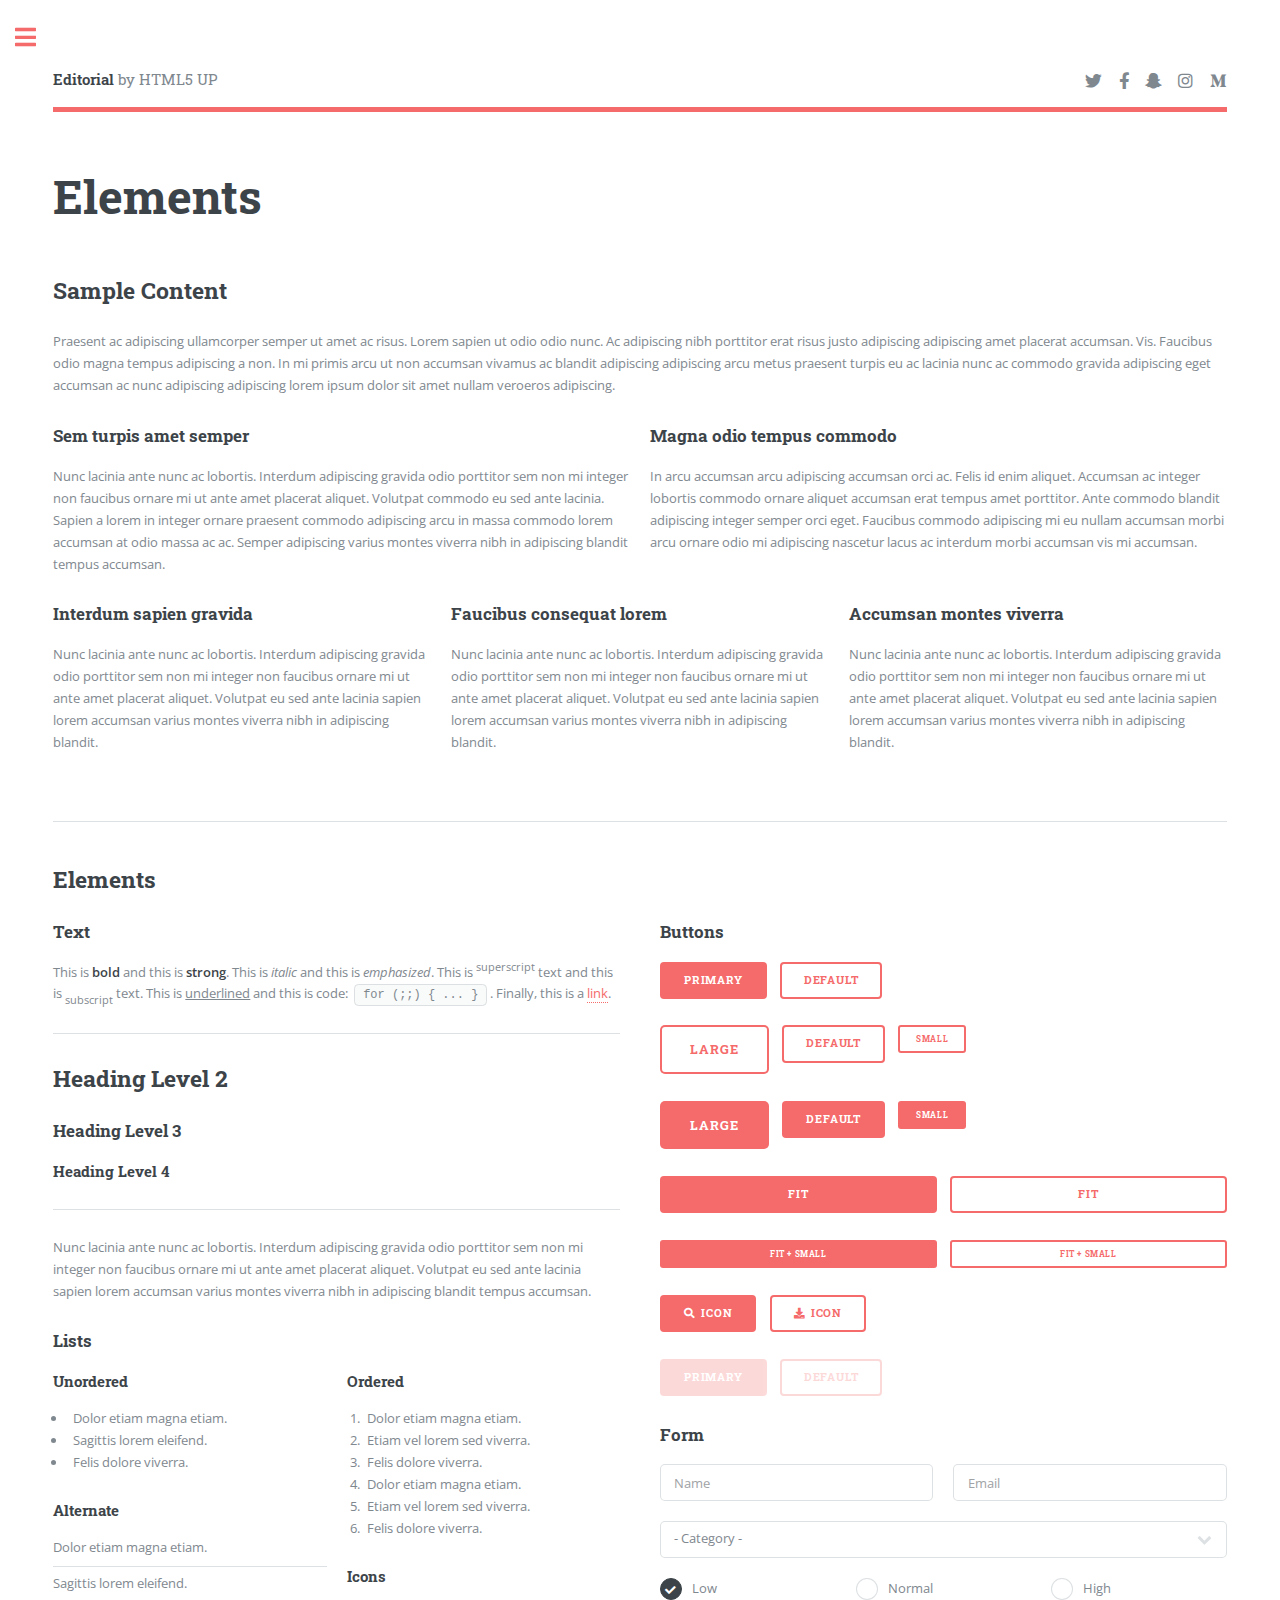
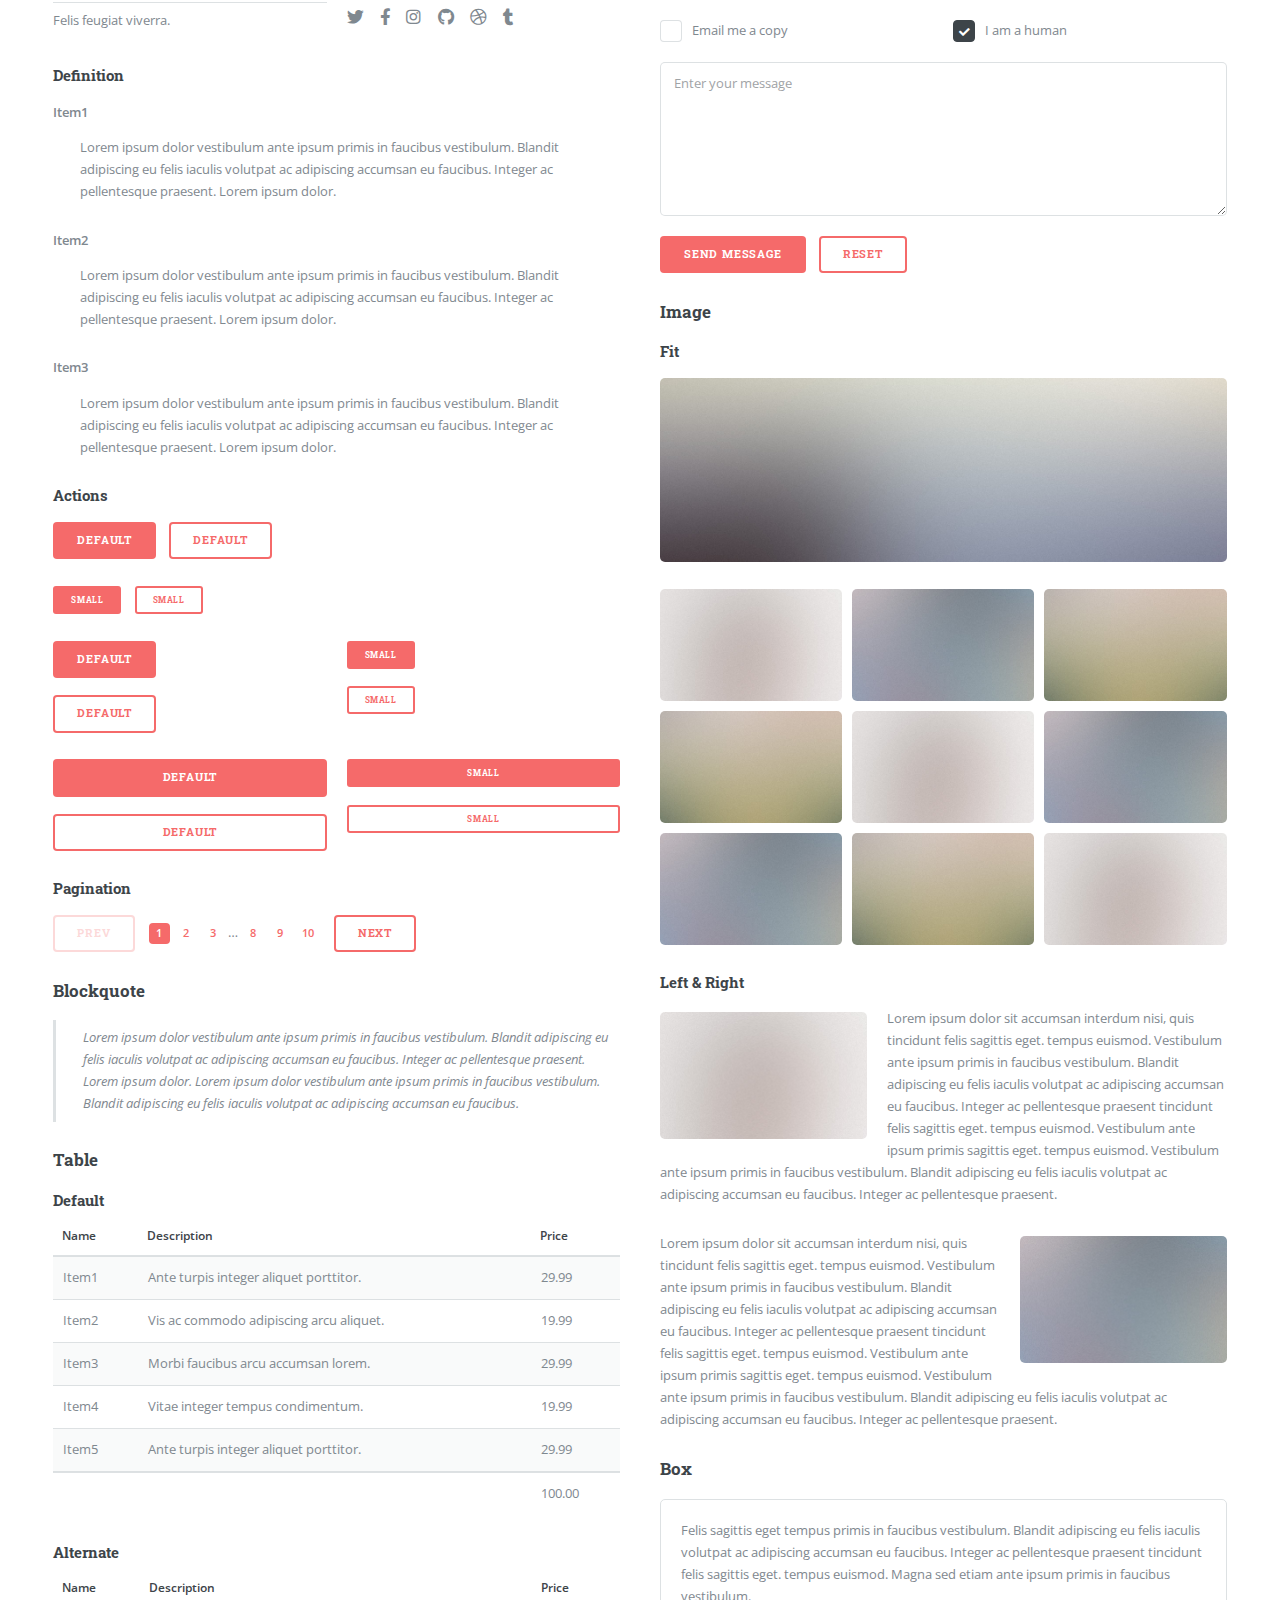
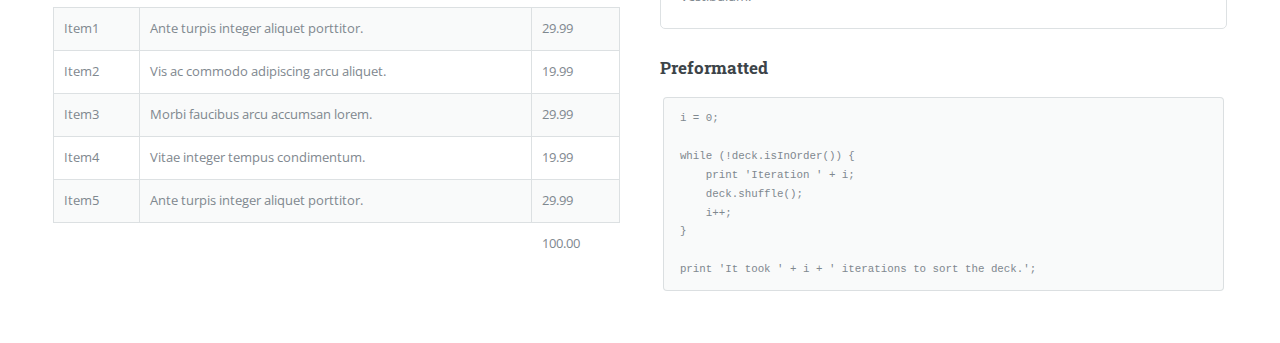
<file: elements.html>
<!DOCTYPE HTML>
<!--
	Editorial by HTML5 UP
	html5up.net | @ajlkn
	Free for personal and commercial use under the CCA 3.0 license (html5up.net/license)
-->
<html>
	<head>
		<title>Elements - Editorial by HTML5 UP</title>
		<meta charset="utf-8" />
		<meta name="viewport" content="width=device-width, initial-scale=1, user-scalable=no" />
		<link rel="stylesheet" href="assets/css/main.css" />
	</head>
	<body class="is-preload">

		<!-- Wrapper -->
			<div id="wrapper">

				<!-- Main -->
					<div id="main">
						<div class="inner">

							<!-- Header -->
								<header id="header">
									<a href="index.html" class="logo"><strong>Editorial</strong> by HTML5 UP</a>
									<ul class="icons">
										<li><a href="#" class="icon brands fa-twitter"><span class="label">Twitter</span></a></li>
										<li><a href="#" class="icon brands fa-facebook-f"><span class="label">Facebook</span></a></li>
										<li><a href="#" class="icon brands fa-snapchat-ghost"><span class="label">Snapchat</span></a></li>
										<li><a href="#" class="icon brands fa-instagram"><span class="label">Instagram</span></a></li>
										<li><a href="#" class="icon brands fa-medium-m"><span class="label">Medium</span></a></li>
									</ul>
								</header>

							<!-- Content -->
								<section>
									<header class="main">
										<h1>Elements</h1>
									</header>

									<!-- Content -->
										<h2 id="content">Sample Content</h2>
										<p>Praesent ac adipiscing ullamcorper semper ut amet ac risus. Lorem sapien ut odio odio nunc. Ac adipiscing nibh porttitor erat risus justo adipiscing adipiscing amet placerat accumsan. Vis. Faucibus odio magna tempus adipiscing a non. In mi primis arcu ut non accumsan vivamus ac blandit adipiscing adipiscing arcu metus praesent turpis eu ac lacinia nunc ac commodo gravida adipiscing eget accumsan ac nunc adipiscing adipiscing lorem ipsum dolor sit amet nullam veroeros adipiscing.</p>
										<div class="row">
											<div class="col-6 col-12-small">
												<h3>Sem turpis amet semper</h3>
												<p>Nunc lacinia ante nunc ac lobortis. Interdum adipiscing gravida odio porttitor sem non mi integer non faucibus ornare mi ut ante amet placerat aliquet. Volutpat commodo eu sed ante lacinia. Sapien a lorem in integer ornare praesent commodo adipiscing arcu in massa commodo lorem accumsan at odio massa ac ac. Semper adipiscing varius montes viverra nibh in adipiscing blandit tempus accumsan.</p>
											</div>
											<div class="col-6 col-12-small">
												<h3>Magna odio tempus commodo</h3>
												<p>In arcu accumsan arcu adipiscing accumsan orci ac. Felis id enim aliquet. Accumsan ac integer lobortis commodo ornare aliquet accumsan erat tempus amet porttitor. Ante commodo blandit adipiscing integer semper orci eget. Faucibus commodo adipiscing mi eu nullam accumsan morbi arcu ornare odio mi adipiscing nascetur lacus ac interdum morbi accumsan vis mi accumsan.</p>
											</div>
											<!-- Break -->
											<div class="col-4 col-12-medium">
												<h3>Interdum sapien gravida</h3>
												<p>Nunc lacinia ante nunc ac lobortis. Interdum adipiscing gravida odio porttitor sem non mi integer non faucibus ornare mi ut ante amet placerat aliquet. Volutpat eu sed ante lacinia sapien lorem accumsan varius montes viverra nibh in adipiscing blandit.</p>
											</div>
											<div class="col-4 col-12-medium">
												<h3>Faucibus consequat lorem</h3>
												<p>Nunc lacinia ante nunc ac lobortis. Interdum adipiscing gravida odio porttitor sem non mi integer non faucibus ornare mi ut ante amet placerat aliquet. Volutpat eu sed ante lacinia sapien lorem accumsan varius montes viverra nibh in adipiscing blandit.</p>
											</div>
											<div class="col-4 col-12-medium">
												<h3>Accumsan montes viverra</h3>
												<p>Nunc lacinia ante nunc ac lobortis. Interdum adipiscing gravida odio porttitor sem non mi integer non faucibus ornare mi ut ante amet placerat aliquet. Volutpat eu sed ante lacinia sapien lorem accumsan varius montes viverra nibh in adipiscing blandit.</p>
											</div>
										</div>

									<hr class="major" />

									<!-- Elements -->
										<h2 id="elements">Elements</h2>
										<div class="row gtr-200">
											<div class="col-6 col-12-medium">

												<!-- Text stuff -->
													<h3>Text</h3>
													<p>This is <b>bold</b> and this is <strong>strong</strong>. This is <i>italic</i> and this is <em>emphasized</em>.
													This is <sup>superscript</sup> text and this is <sub>subscript</sub> text.
													This is <u>underlined</u> and this is code: <code>for (;;) { ... }</code>.
													Finally, this is a <a href="#">link</a>.</p>
													<hr />
													<h2>Heading Level 2</h2>
													<h3>Heading Level 3</h3>
													<h4>Heading Level 4</h4>
													<hr />
													<p>Nunc lacinia ante nunc ac lobortis. Interdum adipiscing gravida odio porttitor sem non mi integer non faucibus ornare mi ut ante amet placerat aliquet. Volutpat eu sed ante lacinia sapien lorem accumsan varius montes viverra nibh in adipiscing blandit tempus accumsan.</p>

												<!-- Lists -->
													<h3>Lists</h3>
													<div class="row">
														<div class="col-6 col-12-small">

															<h4>Unordered</h4>
															<ul>
																<li>Dolor etiam magna etiam.</li>
																<li>Sagittis lorem eleifend.</li>
																<li>Felis dolore viverra.</li>
															</ul>

															<h4>Alternate</h4>
															<ul class="alt">
																<li>Dolor etiam magna etiam.</li>
																<li>Sagittis lorem eleifend.</li>
																<li>Felis feugiat viverra.</li>
															</ul>

														</div>
														<div class="col-6 col-12-small">

															<h4>Ordered</h4>
															<ol>
																<li>Dolor etiam magna etiam.</li>
																<li>Etiam vel lorem sed viverra.</li>
																<li>Felis dolore viverra.</li>
																<li>Dolor etiam magna etiam.</li>
																<li>Etiam vel lorem sed viverra.</li>
																<li>Felis dolore viverra.</li>
															</ol>

															<h4>Icons</h4>
															<ul class="icons">
																<li><a href="#" class="icon brands fa-twitter"><span class="label">Twitter</span></a></li>
																<li><a href="#" class="icon brands fa-facebook-f"><span class="label">Facebook</span></a></li>
																<li><a href="#" class="icon brands fa-instagram"><span class="label">Instagram</span></a></li>
																<li><a href="#" class="icon brands fa-github"><span class="label">Github</span></a></li>
																<li><a href="#" class="icon brands fa-dribbble"><span class="label">Dribbble</span></a></li>
																<li><a href="#" class="icon brands fa-tumblr"><span class="label">Tumblr</span></a></li>
															</ul>

														</div>
													</div>
													<h4>Definition</h4>
													<dl>
														<dt>Item1</dt>
														<dd>
															<p>Lorem ipsum dolor vestibulum ante ipsum primis in faucibus vestibulum. Blandit adipiscing eu felis iaculis volutpat ac adipiscing accumsan eu faucibus. Integer ac pellentesque praesent. Lorem ipsum dolor.</p>
														</dd>
														<dt>Item2</dt>
														<dd>
															<p>Lorem ipsum dolor vestibulum ante ipsum primis in faucibus vestibulum. Blandit adipiscing eu felis iaculis volutpat ac adipiscing accumsan eu faucibus. Integer ac pellentesque praesent. Lorem ipsum dolor.</p>
														</dd>
														<dt>Item3</dt>
														<dd>
															<p>Lorem ipsum dolor vestibulum ante ipsum primis in faucibus vestibulum. Blandit adipiscing eu felis iaculis volutpat ac adipiscing accumsan eu faucibus. Integer ac pellentesque praesent. Lorem ipsum dolor.</p>
														</dd>
													</dl>

													<h4>Actions</h4>
													<ul class="actions">
														<li><a href="#" class="button primary">Default</a></li>
														<li><a href="#" class="button">Default</a></li>
													</ul>
													<ul class="actions small">
														<li><a href="#" class="button primary small">Small</a></li>
														<li><a href="#" class="button small">Small</a></li>
													</ul>
													<div class="row">
														<div class="col-6 col-12-small">
															<ul class="actions stacked">
																<li><a href="#" class="button primary">Default</a></li>
																<li><a href="#" class="button">Default</a></li>
															</ul>
														</div>
														<div class="col-6 col-12-small">
															<ul class="actions stacked">
																<li><a href="#" class="button primary small">Small</a></li>
																<li><a href="#" class="button small">Small</a></li>
															</ul>
														</div>
														<div class="col-6 col-12-small">
															<ul class="actions stacked">
																<li><a href="#" class="button primary fit">Default</a></li>
																<li><a href="#" class="button fit">Default</a></li>
															</ul>
														</div>
														<div class="col-6 col-12-small">
															<ul class="actions stacked">
																<li><a href="#" class="button primary small fit">Small</a></li>
																<li><a href="#" class="button small fit">Small</a></li>
															</ul>
														</div>
													</div>

													<h4>Pagination</h4>
													<ul class="pagination">
														<li><span class="button disabled">Prev</span></li>
														<li><a href="#" class="page active">1</a></li>
														<li><a href="#" class="page">2</a></li>
														<li><a href="#" class="page">3</a></li>
														<li><span>&hellip;</span></li>
														<li><a href="#" class="page">8</a></li>
														<li><a href="#" class="page">9</a></li>
														<li><a href="#" class="page">10</a></li>
														<li><a href="#" class="button">Next</a></li>
													</ul>

												<!-- Blockquote -->
													<h3>Blockquote</h3>
													<blockquote>Lorem ipsum dolor vestibulum ante ipsum primis in faucibus vestibulum. Blandit adipiscing eu felis iaculis volutpat ac adipiscing accumsan eu faucibus. Integer ac pellentesque praesent. Lorem ipsum dolor. Lorem ipsum dolor vestibulum ante ipsum primis in faucibus vestibulum. Blandit adipiscing eu felis iaculis volutpat ac adipiscing accumsan eu faucibus.</blockquote>

												<!-- Table -->
													<h3>Table</h3>

													<h4>Default</h4>
													<div class="table-wrapper">
														<table>
															<thead>
																<tr>
																	<th>Name</th>
																	<th>Description</th>
																	<th>Price</th>
																</tr>
															</thead>
															<tbody>
																<tr>
																	<td>Item1</td>
																	<td>Ante turpis integer aliquet porttitor.</td>
																	<td>29.99</td>
																</tr>
																<tr>
																	<td>Item2</td>
																	<td>Vis ac commodo adipiscing arcu aliquet.</td>
																	<td>19.99</td>
																</tr>
																<tr>
																	<td>Item3</td>
																	<td> Morbi faucibus arcu accumsan lorem.</td>
																	<td>29.99</td>
																</tr>
																<tr>
																	<td>Item4</td>
																	<td>Vitae integer tempus condimentum.</td>
																	<td>19.99</td>
																</tr>
																<tr>
																	<td>Item5</td>
																	<td>Ante turpis integer aliquet porttitor.</td>
																	<td>29.99</td>
																</tr>
															</tbody>
															<tfoot>
																<tr>
																	<td colspan="2"></td>
																	<td>100.00</td>
																</tr>
															</tfoot>
														</table>
													</div>

													<h4>Alternate</h4>
													<div class="table-wrapper">
														<table class="alt">
															<thead>
																<tr>
																	<th>Name</th>
																	<th>Description</th>
																	<th>Price</th>
																</tr>
															</thead>
															<tbody>
																<tr>
																	<td>Item1</td>
																	<td>Ante turpis integer aliquet porttitor.</td>
																	<td>29.99</td>
																</tr>
																<tr>
																	<td>Item2</td>
																	<td>Vis ac commodo adipiscing arcu aliquet.</td>
																	<td>19.99</td>
																</tr>
																<tr>
																	<td>Item3</td>
																	<td> Morbi faucibus arcu accumsan lorem.</td>
																	<td>29.99</td>
																</tr>
																<tr>
																	<td>Item4</td>
																	<td>Vitae integer tempus condimentum.</td>
																	<td>19.99</td>
																</tr>
																<tr>
																	<td>Item5</td>
																	<td>Ante turpis integer aliquet porttitor.</td>
																	<td>29.99</td>
																</tr>
															</tbody>
															<tfoot>
																<tr>
																	<td colspan="2"></td>
																	<td>100.00</td>
																</tr>
															</tfoot>
														</table>
													</div>

											</div>
											<div class="col-6 col-12-medium">

												<!-- Buttons -->
													<h3>Buttons</h3>
													<ul class="actions">
														<li><a href="#" class="button primary">Primary</a></li>
														<li><a href="#" class="button">Default</a></li>
													</ul>
													<ul class="actions">
														<li><a href="#" class="button large">Large</a></li>
														<li><a href="#" class="button">Default</a></li>
														<li><a href="#" class="button small">Small</a></li>
													</ul>
													<ul class="actions">
														<li><a href="#" class="button primary large">Large</a></li>
														<li><a href="#" class="button primary">Default</a></li>
														<li><a href="#" class="button primary small">Small</a></li>
													</ul>
													<ul class="actions fit">
														<li><a href="#" class="button primary fit">Fit</a></li>
														<li><a href="#" class="button fit">Fit</a></li>
													</ul>
													<ul class="actions fit small">
														<li><a href="#" class="button primary fit small">Fit + Small</a></li>
														<li><a href="#" class="button fit small">Fit + Small</a></li>
													</ul>
													<ul class="actions">
														<li><a href="#" class="button primary icon solid fa-search">Icon</a></li>
														<li><a href="#" class="button icon solid fa-download">Icon</a></li>
													</ul>
													<ul class="actions">
														<li><span class="button primary disabled">Primary</span></li>
														<li><span class="button disabled">Default</span></li>
													</ul>

												<!-- Form -->
													<h3>Form</h3>

													<form method="post" action="#">
														<div class="row gtr-uniform">
															<div class="col-6 col-12-xsmall">
																<input type="text" name="demo-name" id="demo-name" value="" placeholder="Name" />
															</div>
															<div class="col-6 col-12-xsmall">
																<input type="email" name="demo-email" id="demo-email" value="" placeholder="Email" />
															</div>
															<!-- Break -->
															<div class="col-12">
																<select name="demo-category" id="demo-category">
																	<option value="">- Category -</option>
																	<option value="1">Manufacturing</option>
																	<option value="1">Shipping</option>
																	<option value="1">Administration</option>
																	<option value="1">Human Resources</option>
																</select>
															</div>
															<!-- Break -->
															<div class="col-4 col-12-small">
																<input type="radio" id="demo-priority-low" name="demo-priority" checked>
																<label for="demo-priority-low">Low</label>
															</div>
															<div class="col-4 col-12-small">
																<input type="radio" id="demo-priority-normal" name="demo-priority">
																<label for="demo-priority-normal">Normal</label>
															</div>
															<div class="col-4 col-12-small">
																<input type="radio" id="demo-priority-high" name="demo-priority">
																<label for="demo-priority-high">High</label>
															</div>
															<!-- Break -->
															<div class="col-6 col-12-small">
																<input type="checkbox" id="demo-copy" name="demo-copy">
																<label for="demo-copy">Email me a copy</label>
															</div>
															<div class="col-6 col-12-small">
																<input type="checkbox" id="demo-human" name="demo-human" checked>
																<label for="demo-human">I am a human</label>
															</div>
															<!-- Break -->
															<div class="col-12">
																<textarea name="demo-message" id="demo-message" placeholder="Enter your message" rows="6"></textarea>
															</div>
															<!-- Break -->
															<div class="col-12">
																<ul class="actions">
																	<li><input type="submit" value="Send Message" class="primary" /></li>
																	<li><input type="reset" value="Reset" /></li>
																</ul>
															</div>
														</div>
													</form>

												<!-- Image -->
													<h3>Image</h3>

													<h4>Fit</h4>
													<span class="image fit"><img src="images/pic11.jpg" alt="" /></span>
													<div class="box alt">
														<div class="row gtr-50 gtr-uniform">
															<div class="col-4"><span class="image fit"><img src="images/pic01.jpg" alt="" /></span></div>
															<div class="col-4"><span class="image fit"><img src="images/pic02.jpg" alt="" /></span></div>
															<div class="col-4"><span class="image fit"><img src="images/pic03.jpg" alt="" /></span></div>
															<!-- Break -->
															<div class="col-4"><span class="image fit"><img src="images/pic03.jpg" alt="" /></span></div>
															<div class="col-4"><span class="image fit"><img src="images/pic01.jpg" alt="" /></span></div>
															<div class="col-4"><span class="image fit"><img src="images/pic02.jpg" alt="" /></span></div>
															<!-- Break -->
															<div class="col-4"><span class="image fit"><img src="images/pic02.jpg" alt="" /></span></div>
															<div class="col-4"><span class="image fit"><img src="images/pic03.jpg" alt="" /></span></div>
															<div class="col-4"><span class="image fit"><img src="images/pic01.jpg" alt="" /></span></div>
														</div>
													</div>

													<h4>Left &amp; Right</h4>
													<p><span class="image left"><img src="images/pic01.jpg" alt="" /></span>Lorem ipsum dolor sit accumsan interdum nisi, quis tincidunt felis sagittis eget. tempus euismod. Vestibulum ante ipsum primis in faucibus vestibulum. Blandit adipiscing eu felis iaculis volutpat ac adipiscing accumsan eu faucibus. Integer ac pellentesque praesent tincidunt felis sagittis eget. tempus euismod. Vestibulum ante ipsum primis sagittis eget. tempus euismod. Vestibulum ante ipsum primis in faucibus vestibulum. Blandit adipiscing eu felis iaculis volutpat ac adipiscing accumsan eu faucibus. Integer ac pellentesque praesent.</p>
													<p><span class="image right"><img src="images/pic02.jpg" alt="" /></span>Lorem ipsum dolor sit accumsan interdum nisi, quis tincidunt felis sagittis eget. tempus euismod. Vestibulum ante ipsum primis in faucibus vestibulum. Blandit adipiscing eu felis iaculis volutpat ac adipiscing accumsan eu faucibus. Integer ac pellentesque praesent tincidunt felis sagittis eget. tempus euismod. Vestibulum ante ipsum primis sagittis eget. tempus euismod. Vestibulum ante ipsum primis in faucibus vestibulum. Blandit adipiscing eu felis iaculis volutpat ac adipiscing accumsan eu faucibus. Integer ac pellentesque praesent.</p>

												<!-- Box -->
													<h3>Box</h3>
													<div class="box">
														<p>Felis sagittis eget tempus primis in faucibus vestibulum. Blandit adipiscing eu felis iaculis volutpat ac adipiscing accumsan eu faucibus. Integer ac pellentesque praesent tincidunt felis sagittis eget. tempus euismod. Magna sed etiam ante ipsum primis in faucibus vestibulum.</p>
													</div>

												<!-- Preformatted Code -->
													<h3>Preformatted</h3>
													<pre><code>i = 0;

while (!deck.isInOrder()) {
    print 'Iteration ' + i;
    deck.shuffle();
    i++;
}

print 'It took ' + i + ' iterations to sort the deck.';
</code></pre>

											</div>
										</div>

								</section>

						</div>
					</div>

				<!-- Sidebar -->
					<div id="sidebar">
						<div class="inner">

							<!-- Search -->
								<section id="search" class="alt">
									<form method="post" action="#">
										<input type="text" name="query" id="query" placeholder="Search" />
									</form>
								</section>

							<!-- Menu -->
								<nav id="menu">
									<header class="major">
										<h2>Menu</h2>
									</header>
									<ul>
										<li><a href="index.html">Homepage</a></li>
										<li><a href="generic.html">Generic</a></li>
										<li><a href="elements.html">Elements</a></li>
										<li>
											<span class="opener">Submenu</span>
											<ul>
												<li><a href="#">Lorem Dolor</a></li>
												<li><a href="#">Ipsum Adipiscing</a></li>
												<li><a href="#">Tempus Magna</a></li>
												<li><a href="#">Feugiat Veroeros</a></li>
											</ul>
										</li>
										<li><a href="#">Etiam Dolore</a></li>
										<li><a href="#">Adipiscing</a></li>
										<li>
											<span class="opener">Another Submenu</span>
											<ul>
												<li><a href="#">Lorem Dolor</a></li>
												<li><a href="#">Ipsum Adipiscing</a></li>
												<li><a href="#">Tempus Magna</a></li>
												<li><a href="#">Feugiat Veroeros</a></li>
											</ul>
										</li>
										<li><a href="#">Maximus Erat</a></li>
										<li><a href="#">Sapien Mauris</a></li>
										<li><a href="#">Amet Lacinia</a></li>
									</ul>
								</nav>

							<!-- Section -->
								<section>
									<header class="major">
										<h2>Ante interdum</h2>
									</header>
									<div class="mini-posts">
										<article>
											<a href="#" class="image"><img src="images/pic07.jpg" alt="" /></a>
											<p>Aenean ornare velit lacus, ac varius enim lorem ullamcorper dolore aliquam.</p>
										</article>
										<article>
											<a href="#" class="image"><img src="images/pic08.jpg" alt="" /></a>
											<p>Aenean ornare velit lacus, ac varius enim lorem ullamcorper dolore aliquam.</p>
										</article>
										<article>
											<a href="#" class="image"><img src="images/pic09.jpg" alt="" /></a>
											<p>Aenean ornare velit lacus, ac varius enim lorem ullamcorper dolore aliquam.</p>
										</article>
									</div>
									<ul class="actions">
										<li><a href="#" class="button">More</a></li>
									</ul>
								</section>

							<!-- Section -->
								<section>
									<header class="major">
										<h2>Get in touch</h2>
									</header>
									<p>Sed varius enim lorem ullamcorper dolore aliquam aenean ornare velit lacus, ac varius enim lorem ullamcorper dolore. Proin sed aliquam facilisis ante interdum. Sed nulla amet lorem feugiat tempus aliquam.</p>
									<ul class="contact">
										<li class="icon solid fa-envelope"><a href="#">information@untitled.tld</a></li>
										<li class="icon solid fa-phone">(000) 000-0000</li>
										<li class="icon solid fa-home">1234 Somewhere Road #8254<br />
										Nashville, TN 00000-0000</li>
									</ul>
								</section>

							<!-- Footer -->
								<footer id="footer">
									<p class="copyright">&copy; Untitled. All rights reserved. Demo Images: <a href="https://unsplash.com">Unsplash</a>. Design: <a href="https://html5up.net">HTML5 UP</a>.</p>
								</footer>

						</div>
					</div>

			</div>

		<!-- Scripts -->
			<script src="assets/js/jquery.min.js"></script>
			<script src="assets/js/browser.min.js"></script>
			<script src="assets/js/breakpoints.min.js"></script>
			<script src="assets/js/util.js"></script>
			<script src="assets/js/main.js"></script>

	</body>
</html>
</file>
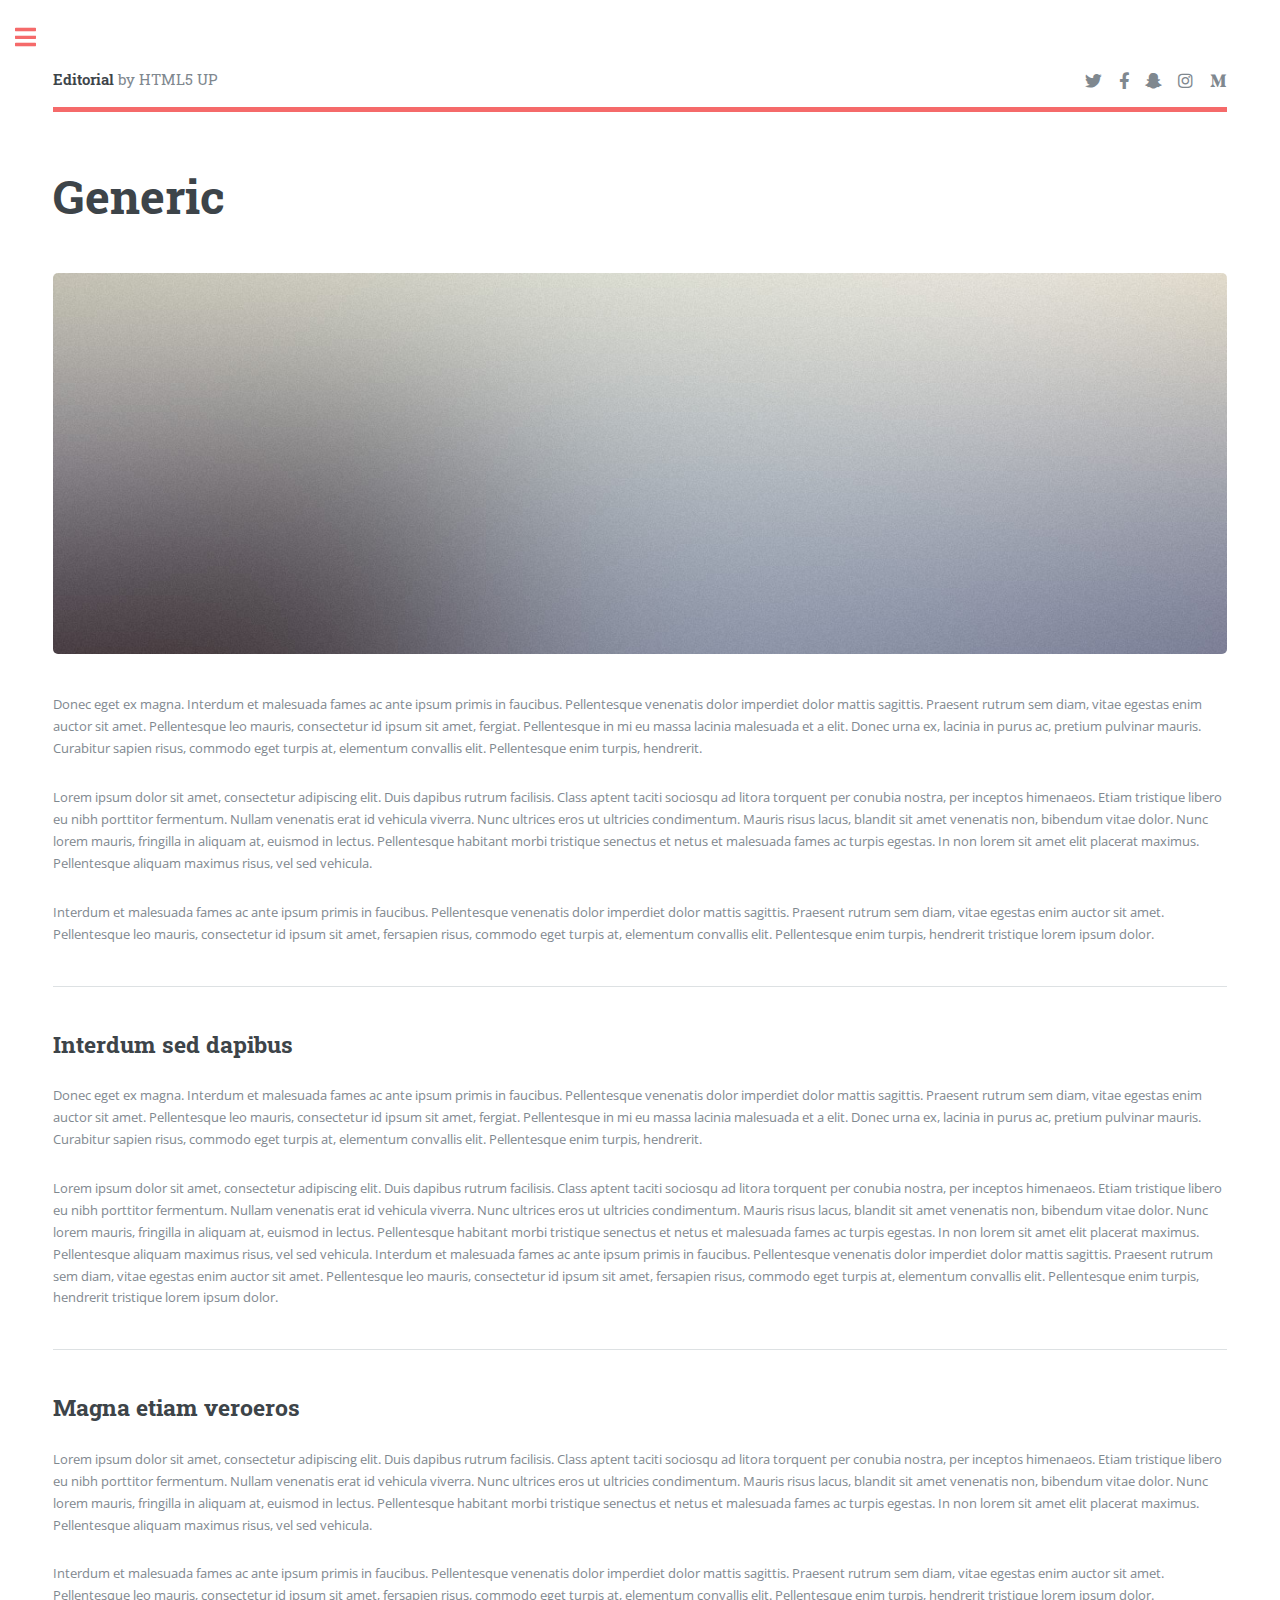
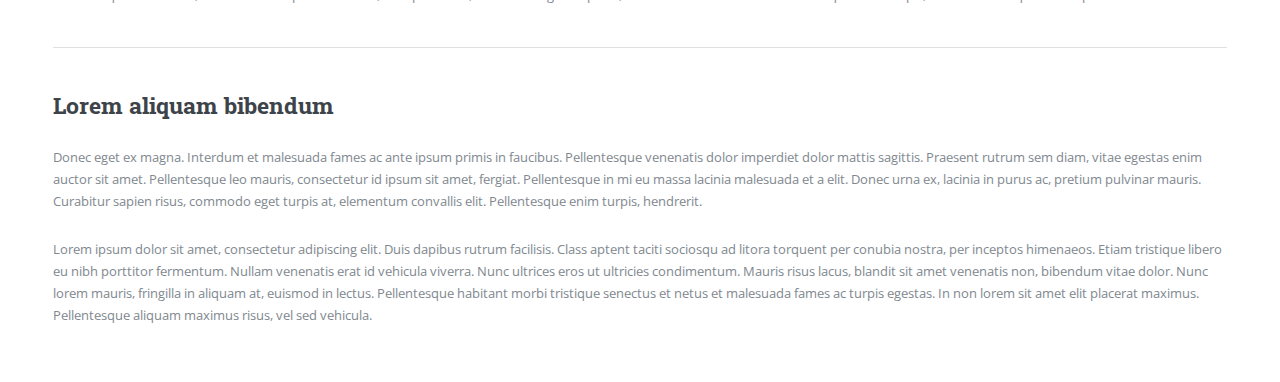
<file: generic.html>
<!DOCTYPE HTML>
<!--
	Editorial by HTML5 UP
	html5up.net | @ajlkn
	Free for personal and commercial use under the CCA 3.0 license (html5up.net/license)
-->
<html>
	<head>
		<title>MMD</title>
		<meta charset="utf-8" />
		<meta name="viewport" content="width=device-width, initial-scale=1, user-scalable=no" />


		<link rel="stylesheet" href="assets/css/main.css" />
	</head>
	<body class="is-preload">

		<!-- Wrapper -->
			<div id="wrapper">

				<!-- Main -->
					<div id="main">
						<div class="inner">

							<!-- Header -->
								<header id="header">
									<a href="index.html" class="logo"><strong>Editorial</strong> by HTML5 UP</a>
									<ul class="icons">
										<li><a href="#" class="icon brands fa-twitter"><span class="label">Twitter</span></a></li>
										<li><a href="#" class="icon brands fa-facebook-f"><span class="label">Facebook</span></a></li>
										<li><a href="#" class="icon brands fa-snapchat-ghost"><span class="label">Snapchat</span></a></li>
										<li><a href="#" class="icon brands fa-instagram"><span class="label">Instagram</span></a></li>
										<li><a href="#" class="icon brands fa-medium-m"><span class="label">Medium</span></a></li>
									</ul>
								</header>

							<!-- Content -->
								<section>
									<header class="main">
										<h1>Generic</h1>
									</header>

									<span class="image main"><img src="images/pic11.jpg" alt="" /></span>

									<p>Donec eget ex magna. Interdum et malesuada fames ac ante ipsum primis in faucibus. Pellentesque venenatis dolor imperdiet dolor mattis sagittis. Praesent rutrum sem diam, vitae egestas enim auctor sit amet. Pellentesque leo mauris, consectetur id ipsum sit amet, fergiat. Pellentesque in mi eu massa lacinia malesuada et a elit. Donec urna ex, lacinia in purus ac, pretium pulvinar mauris. Curabitur sapien risus, commodo eget turpis at, elementum convallis elit. Pellentesque enim turpis, hendrerit.</p>
									<p>Lorem ipsum dolor sit amet, consectetur adipiscing elit. Duis dapibus rutrum facilisis. Class aptent taciti sociosqu ad litora torquent per conubia nostra, per inceptos himenaeos. Etiam tristique libero eu nibh porttitor fermentum. Nullam venenatis erat id vehicula viverra. Nunc ultrices eros ut ultricies condimentum. Mauris risus lacus, blandit sit amet venenatis non, bibendum vitae dolor. Nunc lorem mauris, fringilla in aliquam at, euismod in lectus. Pellentesque habitant morbi tristique senectus et netus et malesuada fames ac turpis egestas. In non lorem sit amet elit placerat maximus. Pellentesque aliquam maximus risus, vel sed vehicula.</p>
									<p>Interdum et malesuada fames ac ante ipsum primis in faucibus. Pellentesque venenatis dolor imperdiet dolor mattis sagittis. Praesent rutrum sem diam, vitae egestas enim auctor sit amet. Pellentesque leo mauris, consectetur id ipsum sit amet, fersapien risus, commodo eget turpis at, elementum convallis elit. Pellentesque enim turpis, hendrerit tristique lorem ipsum dolor.</p>

									<hr class="major" />

									<h2>Interdum sed dapibus</h2>
									<p>Donec eget ex magna. Interdum et malesuada fames ac ante ipsum primis in faucibus. Pellentesque venenatis dolor imperdiet dolor mattis sagittis. Praesent rutrum sem diam, vitae egestas enim auctor sit amet. Pellentesque leo mauris, consectetur id ipsum sit amet, fergiat. Pellentesque in mi eu massa lacinia malesuada et a elit. Donec urna ex, lacinia in purus ac, pretium pulvinar mauris. Curabitur sapien risus, commodo eget turpis at, elementum convallis elit. Pellentesque enim turpis, hendrerit.</p>
									<p>Lorem ipsum dolor sit amet, consectetur adipiscing elit. Duis dapibus rutrum facilisis. Class aptent taciti sociosqu ad litora torquent per conubia nostra, per inceptos himenaeos. Etiam tristique libero eu nibh porttitor fermentum. Nullam venenatis erat id vehicula viverra. Nunc ultrices eros ut ultricies condimentum. Mauris risus lacus, blandit sit amet venenatis non, bibendum vitae dolor. Nunc lorem mauris, fringilla in aliquam at, euismod in lectus. Pellentesque habitant morbi tristique senectus et netus et malesuada fames ac turpis egestas. In non lorem sit amet elit placerat maximus. Pellentesque aliquam maximus risus, vel sed vehicula. Interdum et malesuada fames ac ante ipsum primis in faucibus. Pellentesque venenatis dolor imperdiet dolor mattis sagittis. Praesent rutrum sem diam, vitae egestas enim auctor sit amet. Pellentesque leo mauris, consectetur id ipsum sit amet, fersapien risus, commodo eget turpis at, elementum convallis elit. Pellentesque enim turpis, hendrerit tristique lorem ipsum dolor.</p>

									<hr class="major" />

									<h2>Magna etiam veroeros</h2>
									<p>Lorem ipsum dolor sit amet, consectetur adipiscing elit. Duis dapibus rutrum facilisis. Class aptent taciti sociosqu ad litora torquent per conubia nostra, per inceptos himenaeos. Etiam tristique libero eu nibh porttitor fermentum. Nullam venenatis erat id vehicula viverra. Nunc ultrices eros ut ultricies condimentum. Mauris risus lacus, blandit sit amet venenatis non, bibendum vitae dolor. Nunc lorem mauris, fringilla in aliquam at, euismod in lectus. Pellentesque habitant morbi tristique senectus et netus et malesuada fames ac turpis egestas. In non lorem sit amet elit placerat maximus. Pellentesque aliquam maximus risus, vel sed vehicula.</p>
									<p>Interdum et malesuada fames ac ante ipsum primis in faucibus. Pellentesque venenatis dolor imperdiet dolor mattis sagittis. Praesent rutrum sem diam, vitae egestas enim auctor sit amet. Pellentesque leo mauris, consectetur id ipsum sit amet, fersapien risus, commodo eget turpis at, elementum convallis elit. Pellentesque enim turpis, hendrerit tristique lorem ipsum dolor.</p>

									<hr class="major" />

									<h2>Lorem aliquam bibendum</h2>
									<p>Donec eget ex magna. Interdum et malesuada fames ac ante ipsum primis in faucibus. Pellentesque venenatis dolor imperdiet dolor mattis sagittis. Praesent rutrum sem diam, vitae egestas enim auctor sit amet. Pellentesque leo mauris, consectetur id ipsum sit amet, fergiat. Pellentesque in mi eu massa lacinia malesuada et a elit. Donec urna ex, lacinia in purus ac, pretium pulvinar mauris. Curabitur sapien risus, commodo eget turpis at, elementum convallis elit. Pellentesque enim turpis, hendrerit.</p>
									<p>Lorem ipsum dolor sit amet, consectetur adipiscing elit. Duis dapibus rutrum facilisis. Class aptent taciti sociosqu ad litora torquent per conubia nostra, per inceptos himenaeos. Etiam tristique libero eu nibh porttitor fermentum. Nullam venenatis erat id vehicula viverra. Nunc ultrices eros ut ultricies condimentum. Mauris risus lacus, blandit sit amet venenatis non, bibendum vitae dolor. Nunc lorem mauris, fringilla in aliquam at, euismod in lectus. Pellentesque habitant morbi tristique senectus et netus et malesuada fames ac turpis egestas. In non lorem sit amet elit placerat maximus. Pellentesque aliquam maximus risus, vel sed vehicula.</p>

								</section>

						</div>
					</div>

				<!-- Sidebar -->
					<div id="sidebar">
						<div class="inner">

							<!-- Search -->
								<section id="search" class="alt">
									<form method="post" action="#">
										<input type="text" name="query" id="query" placeholder="Search" />
									</form>
								</section>

							<!-- Menu -->
								<nav id="menu">
									<header class="major">
										<h2>Menu</h2>
									</header>
									<ul>
										<li><a href="index.html">Homepage</a></li>
										<li><a href="generic.html">Generic</a></li>
										<li><a href="elements.html">Elements</a></li>
										<li>
											<span class="opener">Submenu</span>
											<ul>
												<li><a href="#">Lorem Dolor</a></li>
												<li><a href="#">Ipsum Adipiscing</a></li>
												<li><a href="#">Tempus Magna</a></li>
												<li><a href="#">Feugiat Veroeros</a></li>
											</ul>
										</li>
										<li><a href="#">Etiam Dolore</a></li>
										<li><a href="#">Adipiscing</a></li>
										<li>
											<span class="opener">Another Submenu</span>
											<ul>
												<li><a href="#">Lorem Dolor</a></li>
												<li><a href="#">Ipsum Adipiscing</a></li>
												<li><a href="#">Tempus Magna</a></li>
												<li><a href="#">Feugiat Veroeros</a></li>
											</ul>
										</li>
										<li><a href="#">Maximus Erat</a></li>
										<li><a href="#">Sapien Mauris</a></li>
										<li><a href="#">Amet Lacinia</a></li>
									</ul>
								</nav>

							<!-- Section -->
								<section>
									<header class="major">
										<h2>Ante interdum</h2>
									</header>
									<div class="mini-posts">
										<article>
											<a href="#" class="image"><img src="images/pic07.jpg" alt="" /></a>
											<p>Aenean ornare velit lacus, ac varius enim lorem ullamcorper dolore aliquam.</p>
										</article>
										<article>
											<a href="#" class="image"><img src="images/pic08.jpg" alt="" /></a>
											<p>Aenean ornare velit lacus, ac varius enim lorem ullamcorper dolore aliquam.</p>
										</article>
										<article>
											<a href="#" class="image"><img src="images/pic09.jpg" alt="" /></a>
											<p>Aenean ornare velit lacus, ac varius enim lorem ullamcorper dolore aliquam.</p>
										</article>
									</div>
									<ul class="actions">
										<li><a href="#" class="button">More</a></li>
									</ul>
								</section>

							<!-- Section -->
								<section>
									<header class="major">
										<h2>Get in touch</h2>
									</header>
									<p>Sed varius enim lorem ullamcorper dolore aliquam aenean ornare velit lacus, ac varius enim lorem ullamcorper dolore. Proin sed aliquam facilisis ante interdum. Sed nulla amet lorem feugiat tempus aliquam.</p>
									<ul class="contact">
										<li class="icon solid fa-envelope"><a href="#">information@untitled.tld</a></li>
										<li class="icon solid fa-phone">(000) 000-0000</li>
										<li class="icon solid fa-home">1234 Somewhere Road #8254<br />
										Nashville, TN 00000-0000</li>
									</ul>
								</section>

							<!-- Footer -->
								<footer id="footer">
									<p class="copyright">&copy; Untitled. All rights reserved. Demo Images: <a href="https://unsplash.com">Unsplash</a>. Design: <a href="https://html5up.net">HTML5 UP</a>.</p>
								</footer>

						</div>
					</div>

			</div>

		<!-- Scripts -->
			<script src="assets/js/jquery.min.js"></script>
			<script src="assets/js/browser.min.js"></script>
			<script src="assets/js/breakpoints.min.js"></script>
			<script src="assets/js/util.js"></script>
			<script src="assets/js/main.js"></script>

	</body>
</html>
</file>
<file: assets/css/main.css>
@import url(fontawesome-all.min.css);
@import url("https://fonts.googleapis.com/css?family=Open+Sans:400,600,400italic,600italic|Roboto+Slab:400,700");
/*
	Editorial by HTML5 UP
	html5up.net | @ajlkn
	Free for personal and commercial use under the CCA 3.0 license (html5up.net/license)
*/
html, body, div, span, applet, object,
iframe, h1, h2, h3, h4, h5, h6, p, blockquote,
pre, a, abbr, acronym, address, big, cite,
code, del, dfn, em, img, ins, kbd, q, s, samp,
small, strike, strong, sub, sup, tt, var, b,
u, i, center, dl, dt, dd, ol, ul, li, fieldset,
form, label, legend, table, caption, tbody,
tfoot, thead, tr, th, td, article, aside,
canvas, details, embed, figure, figcaption,
footer, header, hgroup, menu, nav, output, ruby,
section, summary, time, mark, audio, video {
  margin: 0;
  padding: 0;
  border: 0;
  font-size: 100%;
  font: inherit;
  vertical-align: baseline; }

article, aside, details, figcaption, figure,
footer, header, hgroup, menu, nav, section {
  display: block; }

body {
  line-height: 1; }

ol, ul {
  list-style: none; }

blockquote, q {
  quotes: none; }
  blockquote:before, blockquote:after, q:before, q:after {
    content: '';
    content: none; }

table {
  border-collapse: collapse;
  border-spacing: 0; }

body {
  -webkit-text-size-adjust: none; }

mark {
  background-color: transparent;
  color: inherit; }

input::-moz-focus-inner {
  border: 0;
  padding: 0; }

input, select, textarea {
  -moz-appearance: none;
  -webkit-appearance: none;
  -ms-appearance: none;
  appearance: none; }

/* Basic */
@-ms-viewport {
  width: device-width; }

body {
  -ms-overflow-style: scrollbar; }

@media screen and (max-width: 480px) {
  html, body {
    min-width: 320px; } }

html {
  box-sizing: border-box; }

*, *:before, *:after {
  box-sizing: inherit; }

body {
  background: #ffffff; }
  body.is-preload *, body.is-preload *:before, body.is-preload *:after, body.is-resizing *, body.is-resizing *:before, body.is-resizing *:after {
    -moz-animation: none !important;
    -webkit-animation: none !important;
    -ms-animation: none !important;
    animation: none !important;
    -moz-transition: none !important;
    -webkit-transition: none !important;
    -ms-transition: none !important;
    transition: none !important; }

/* Type */
body, input, select, textarea {
  color: #7f888f;
  font-family: "Open Sans", sans-serif;
  font-size: 13pt;
  font-weight: 400;
  line-height: 1.65; }
  @media screen and (max-width: 1680px) {
    body, input, select, textarea {
      font-size: 11pt; } }
  @media screen and (max-width: 1280px) {
    body, input, select, textarea {
      font-size: 10pt; } }
  @media screen and (max-width: 360px) {
    body, input, select, textarea {
      font-size: 9pt; } }

a {
  -moz-transition: color 0.2s ease-in-out, border-bottom-color 0.2s ease-in-out;
  -webkit-transition: color 0.2s ease-in-out, border-bottom-color 0.2s ease-in-out;
  -ms-transition: color 0.2s ease-in-out, border-bottom-color 0.2s ease-in-out;
  transition: color 0.2s ease-in-out, border-bottom-color 0.2s ease-in-out;
  border-bottom: dotted 1px;
  color: #f56a6a;
  text-decoration: none; }
  a:hover {
    border-bottom-color: #f56a6a;
    color: #f56a6a !important; }
    a:hover strong {
      color: inherit; }

strong, b {
  color: #3d4449;
  font-weight: 600; }

em, i {
  font-style: italic; }

p {
  margin: 0 0 2em 0; }

h1, h2, h3, h4, h5, h6 {
  color: #3d4449;
  font-family: "Roboto Slab", serif;
  font-weight: 700;
  line-height: 1.5;
  margin: 0 0 1em 0; }
  h1 a, h2 a, h3 a, h4 a, h5 a, h6 a {
    color: inherit;
    text-decoration: none;
    border-bottom: 0; }

h1 {
  font-size: 4em;
  margin: 0 0 0.5em 0;
  line-height: 1.3; }

h2 {
  font-size: 1.75em; }

h3 {
  font-size: 1.25em; }

h4 {
  font-size: 1.1em; }

h5 {
  font-size: 0.9em; }

h6 {
  font-size: 0.7em; }

@media screen and (max-width: 1680px) {
  h1 {
    font-size: 3.5em; } }

@media screen and (max-width: 980px) {
  h1 {
    font-size: 3.25em; } }

@media screen and (max-width: 736px) {
  h1 {
    font-size: 2em;
    line-height: 1.4; }
  h2 {
    font-size: 1.5em; } }

sub {
  font-size: 0.8em;
  position: relative;
  top: 0.5em; }

sup {
  font-size: 0.8em;
  position: relative;
  top: -0.5em; }

blockquote {
  border-left: solid 3px rgba(210, 215, 217, 0.75);
  font-style: italic;
  margin: 0 0 2em 0;
  padding: 0.5em 0 0.5em 2em; }

code {
  background: rgba(230, 235, 237, 0.25);
  border-radius: 0.375em;
  border: solid 1px rgba(210, 215, 217, 0.75);
  font-family: "Courier New", monospace;
  font-size: 0.9em;
  margin: 0 0.25em;
  padding: 0.25em 0.65em; }

pre {
  -webkit-overflow-scrolling: touch;
  font-family: "Courier New", monospace;
  font-size: 0.9em;
  margin: 0 0 2em 0; }
  pre code {
    display: block;
    line-height: 1.75;
    padding: 1em 1.5em;
    overflow-x: auto; }

hr {
  border: 0;
  border-bottom: solid 1px rgba(210, 215, 217, 0.75);
  margin: 2em 0; }
  hr.major {
    margin: 3em 0; }

.align-left {
  text-align: left; }

.align-center {
  text-align: center; }

.align-right {
  text-align: right; }

/* Row */
.row {
  display: flex;
  flex-wrap: wrap;
  box-sizing: border-box;
  align-items: stretch; }
  .row > * {
    box-sizing: border-box; }
  .row.gtr-uniform > * > :last-child {
    margin-bottom: 0; }
  .row.aln-left {
    justify-content: flex-start; }
  .row.aln-center {
    justify-content: center; }
  .row.aln-right {
    justify-content: flex-end; }
  .row.aln-top {
    align-items: flex-start; }
  .row.aln-middle {
    align-items: center; }
  .row.aln-bottom {
    align-items: flex-end; }
  .row > .imp {
    order: -1; }
  .row > .col-1 {
    width: 8.33333%; }
  .row > .off-1 {
    margin-left: 8.33333%; }
  .row > .col-2 {
    width: 16.66667%; }
  .row > .off-2 {
    margin-left: 16.66667%; }
  .row > .col-3 {
    width: 25%; }
  .row > .off-3 {
    margin-left: 25%; }
  .row > .col-4 {
    width: 33.33333%; }
  .row > .off-4 {
    margin-left: 33.33333%; }
  .row > .col-5 {
    width: 41.66667%; }
  .row > .off-5 {
    margin-left: 41.66667%; }
  .row > .col-6 {
    width: 50%; }
  .row > .off-6 {
    margin-left: 50%; }
  .row > .col-7 {
    width: 58.33333%; }
  .row > .off-7 {
    margin-left: 58.33333%; }
  .row > .col-8 {
    width: 66.66667%; }
  .row > .off-8 {
    margin-left: 66.66667%; }
  .row > .col-9 {
    width: 75%; }
  .row > .off-9 {
    margin-left: 75%; }
  .row > .col-10 {
    width: 83.33333%; }
  .row > .off-10 {
    margin-left: 83.33333%; }
  .row > .col-11 {
    width: 91.66667%; }
  .row > .off-11 {
    margin-left: 91.66667%; }
  .row > .col-12 {
    width: 100%; }
  .row > .off-12 {
    margin-left: 100%; }
  .row.gtr-0 {
    margin-top: 0;
    margin-left: 0em; }
    .row.gtr-0 > * {
      padding: 0 0 0 0em; }
    .row.gtr-0.gtr-uniform {
      margin-top: 0em; }
      .row.gtr-0.gtr-uniform > * {
        padding-top: 0em; }
  .row.gtr-25 {
    margin-top: 0;
    margin-left: -0.375em; }
    .row.gtr-25 > * {
      padding: 0 0 0 0.375em; }
    .row.gtr-25.gtr-uniform {
      margin-top: -0.375em; }
      .row.gtr-25.gtr-uniform > * {
        padding-top: 0.375em; }
  .row.gtr-50 {
    margin-top: 0;
    margin-left: -0.75em; }
    .row.gtr-50 > * {
      padding: 0 0 0 0.75em; }
    .row.gtr-50.gtr-uniform {
      margin-top: -0.75em; }
      .row.gtr-50.gtr-uniform > * {
        padding-top: 0.75em; }
  .row {
    margin-top: 0;
    margin-left: -1.5em; }
    .row > * {
      padding: 0 0 0 1.5em; }
    .row.gtr-uniform {
      margin-top: -1.5em; }
      .row.gtr-uniform > * {
        padding-top: 1.5em; }
  .row.gtr-150 {
    margin-top: 0;
    margin-left: -2.25em; }
    .row.gtr-150 > * {
      padding: 0 0 0 2.25em; }
    .row.gtr-150.gtr-uniform {
      margin-top: -2.25em; }
      .row.gtr-150.gtr-uniform > * {
        padding-top: 2.25em; }
  .row.gtr-200 {
    margin-top: 0;
    margin-left: -3em; }
    .row.gtr-200 > * {
      padding: 0 0 0 3em; }
    .row.gtr-200.gtr-uniform {
      margin-top: -3em; }
      .row.gtr-200.gtr-uniform > * {
        padding-top: 3em; }
  @media screen and (max-width: 1680px) {
    .row {
      display: flex;
      flex-wrap: wrap;
      box-sizing: border-box;
      align-items: stretch; }
      .row > * {
        box-sizing: border-box; }
      .row.gtr-uniform > * > :last-child {
        margin-bottom: 0; }
      .row.aln-left {
        justify-content: flex-start; }
      .row.aln-center {
        justify-content: center; }
      .row.aln-right {
        justify-content: flex-end; }
      .row.aln-top {
        align-items: flex-start; }
      .row.aln-middle {
        align-items: center; }
      .row.aln-bottom {
        align-items: flex-end; }
      .row > .imp-xlarge {
        order: -1; }
      .row > .col-1-xlarge {
        width: 8.33333%; }
      .row > .off-1-xlarge {
        margin-left: 8.33333%; }
      .row > .col-2-xlarge {
        width: 16.66667%; }
      .row > .off-2-xlarge {
        margin-left: 16.66667%; }
      .row > .col-3-xlarge {
        width: 25%; }
      .row > .off-3-xlarge {
        margin-left: 25%; }
      .row > .col-4-xlarge {
        width: 33.33333%; }
      .row > .off-4-xlarge {
        margin-left: 33.33333%; }
      .row > .col-5-xlarge {
        width: 41.66667%; }
      .row > .off-5-xlarge {
        margin-left: 41.66667%; }
      .row > .col-6-xlarge {
        width: 50%; }
      .row > .off-6-xlarge {
        margin-left: 50%; }
      .row > .col-7-xlarge {
        width: 58.33333%; }
      .row > .off-7-xlarge {
        margin-left: 58.33333%; }
      .row > .col-8-xlarge {
        width: 66.66667%; }
      .row > .off-8-xlarge {
        margin-left: 66.66667%; }
      .row > .col-9-xlarge {
        width: 75%; }
      .row > .off-9-xlarge {
        margin-left: 75%; }
      .row > .col-10-xlarge {
        width: 83.33333%; }
      .row > .off-10-xlarge {
        margin-left: 83.33333%; }
      .row > .col-11-xlarge {
        width: 91.66667%; }
      .row > .off-11-xlarge {
        margin-left: 91.66667%; }
      .row > .col-12-xlarge {
        width: 100%; }
      .row > .off-12-xlarge {
        margin-left: 100%; }
      .row.gtr-0 {
        margin-top: 0;
        margin-left: 0em; }
        .row.gtr-0 > * {
          padding: 0 0 0 0em; }
        .row.gtr-0.gtr-uniform {
          margin-top: 0em; }
          .row.gtr-0.gtr-uniform > * {
            padding-top: 0em; }
      .row.gtr-25 {
        margin-top: 0;
        margin-left: -0.375em; }
        .row.gtr-25 > * {
          padding: 0 0 0 0.375em; }
        .row.gtr-25.gtr-uniform {
          margin-top: -0.375em; }
          .row.gtr-25.gtr-uniform > * {
            padding-top: 0.375em; }
      .row.gtr-50 {
        margin-top: 0;
        margin-left: -0.75em; }
        .row.gtr-50 > * {
          padding: 0 0 0 0.75em; }
        .row.gtr-50.gtr-uniform {
          margin-top: -0.75em; }
          .row.gtr-50.gtr-uniform > * {
            padding-top: 0.75em; }
      .row {
        margin-top: 0;
        margin-left: -1.5em; }
        .row > * {
          padding: 0 0 0 1.5em; }
        .row.gtr-uniform {
          margin-top: -1.5em; }
          .row.gtr-uniform > * {
            padding-top: 1.5em; }
      .row.gtr-150 {
        margin-top: 0;
        margin-left: -2.25em; }
        .row.gtr-150 > * {
          padding: 0 0 0 2.25em; }
        .row.gtr-150.gtr-uniform {
          margin-top: -2.25em; }
          .row.gtr-150.gtr-uniform > * {
            padding-top: 2.25em; }
      .row.gtr-200 {
        margin-top: 0;
        margin-left: -3em; }
        .row.gtr-200 > * {
          padding: 0 0 0 3em; }
        .row.gtr-200.gtr-uniform {
          margin-top: -3em; }
          .row.gtr-200.gtr-uniform > * {
            padding-top: 3em; } }
  @media screen and (max-width: 1280px) {
    .row {
      display: flex;
      flex-wrap: wrap;
      box-sizing: border-box;
      align-items: stretch; }
      .row > * {
        box-sizing: border-box; }
      .row.gtr-uniform > * > :last-child {
        margin-bottom: 0; }
      .row.aln-left {
        justify-content: flex-start; }
      .row.aln-center {
        justify-content: center; }
      .row.aln-right {
        justify-content: flex-end; }
      .row.aln-top {
        align-items: flex-start; }
      .row.aln-middle {
        align-items: center; }
      .row.aln-bottom {
        align-items: flex-end; }
      .row > .imp-large {
        order: -1; }
      .row > .col-1-large {
        width: 8.33333%; }
      .row > .off-1-large {
        margin-left: 8.33333%; }
      .row > .col-2-large {
        width: 16.66667%; }
      .row > .off-2-large {
        margin-left: 16.66667%; }
      .row > .col-3-large {
        width: 25%; }
      .row > .off-3-large {
        margin-left: 25%; }
      .row > .col-4-large {
        width: 33.33333%; }
      .row > .off-4-large {
        margin-left: 33.33333%; }
      .row > .col-5-large {
        width: 41.66667%; }
      .row > .off-5-large {
        margin-left: 41.66667%; }
      .row > .col-6-large {
        width: 50%; }
      .row > .off-6-large {
        margin-left: 50%; }
      .row > .col-7-large {
        width: 58.33333%; }
      .row > .off-7-large {
        margin-left: 58.33333%; }
      .row > .col-8-large {
        width: 66.66667%; }
      .row > .off-8-large {
        margin-left: 66.66667%; }
      .row > .col-9-large {
        width: 75%; }
      .row > .off-9-large {
        margin-left: 75%; }
      .row > .col-10-large {
        width: 83.33333%; }
      .row > .off-10-large {
        margin-left: 83.33333%; }
      .row > .col-11-large {
        width: 91.66667%; }
      .row > .off-11-large {
        margin-left: 91.66667%; }
      .row > .col-12-large {
        width: 100%; }
      .row > .off-12-large {
        margin-left: 100%; }
      .row.gtr-0 {
        margin-top: 0;
        margin-left: 0em; }
        .row.gtr-0 > * {
          padding: 0 0 0 0em; }
        .row.gtr-0.gtr-uniform {
          margin-top: 0em; }
          .row.gtr-0.gtr-uniform > * {
            padding-top: 0em; }
      .row.gtr-25 {
        margin-top: 0;
        margin-left: -0.375em; }
        .row.gtr-25 > * {
          padding: 0 0 0 0.375em; }
        .row.gtr-25.gtr-uniform {
          margin-top: -0.375em; }
          .row.gtr-25.gtr-uniform > * {
            padding-top: 0.375em; }
      .row.gtr-50 {
        margin-top: 0;
        margin-left: -0.75em; }
        .row.gtr-50 > * {
          padding: 0 0 0 0.75em; }
        .row.gtr-50.gtr-uniform {
          margin-top: -0.75em; }
          .row.gtr-50.gtr-uniform > * {
            padding-top: 0.75em; }
      .row {
        margin-top: 0;
        margin-left: -1.5em; }
        .row > * {
          padding: 0 0 0 1.5em; }
        .row.gtr-uniform {
          margin-top: -1.5em; }
          .row.gtr-uniform > * {
            padding-top: 1.5em; }
      .row.gtr-150 {
        margin-top: 0;
        margin-left: -2.25em; }
        .row.gtr-150 > * {
          padding: 0 0 0 2.25em; }
        .row.gtr-150.gtr-uniform {
          margin-top: -2.25em; }
          .row.gtr-150.gtr-uniform > * {
            padding-top: 2.25em; }
      .row.gtr-200 {
        margin-top: 0;
        margin-left: -3em; }
        .row.gtr-200 > * {
          padding: 0 0 0 3em; }
        .row.gtr-200.gtr-uniform {
          margin-top: -3em; }
          .row.gtr-200.gtr-uniform > * {
            padding-top: 3em; } }
  @media screen and (max-width: 980px) {
    .row {
      display: flex;
      flex-wrap: wrap;
      box-sizing: border-box;
      align-items: stretch; }
      .row > * {
        box-sizing: border-box; }
      .row.gtr-uniform > * > :last-child {
        margin-bottom: 0; }
      .row.aln-left {
        justify-content: flex-start; }
      .row.aln-center {
        justify-content: center; }
      .row.aln-right {
        justify-content: flex-end; }
      .row.aln-top {
        align-items: flex-start; }
      .row.aln-middle {
        align-items: center; }
      .row.aln-bottom {
        align-items: flex-end; }
      .row > .imp-medium {
        order: -1; }
      .row > .col-1-medium {
        width: 8.33333%; }
      .row > .off-1-medium {
        margin-left: 8.33333%; }
      .row > .col-2-medium {
        width: 16.66667%; }
      .row > .off-2-medium {
        margin-left: 16.66667%; }
      .row > .col-3-medium {
        width: 25%; }
      .row > .off-3-medium {
        margin-left: 25%; }
      .row > .col-4-medium {
        width: 33.33333%; }
      .row > .off-4-medium {
        margin-left: 33.33333%; }
      .row > .col-5-medium {
        width: 41.66667%; }
      .row > .off-5-medium {
        margin-left: 41.66667%; }
      .row > .col-6-medium {
        width: 50%; }
      .row > .off-6-medium {
        margin-left: 50%; }
      .row > .col-7-medium {
        width: 58.33333%; }
      .row > .off-7-medium {
        margin-left: 58.33333%; }
      .row > .col-8-medium {
        width: 66.66667%; }
      .row > .off-8-medium {
        margin-left: 66.66667%; }
      .row > .col-9-medium {
        width: 75%; }
      .row > .off-9-medium {
        margin-left: 75%; }
      .row > .col-10-medium {
        width: 83.33333%; }
      .row > .off-10-medium {
        margin-left: 83.33333%; }
      .row > .col-11-medium {
        width: 91.66667%; }
      .row > .off-11-medium {
        margin-left: 91.66667%; }
      .row > .col-12-medium {
        width: 100%; }
      .row > .off-12-medium {
        margin-left: 100%; }
      .row.gtr-0 {
        margin-top: 0;
        margin-left: 0em; }
        .row.gtr-0 > * {
          padding: 0 0 0 0em; }
        .row.gtr-0.gtr-uniform {
          margin-top: 0em; }
          .row.gtr-0.gtr-uniform > * {
            padding-top: 0em; }
      .row.gtr-25 {
        margin-top: 0;
        margin-left: -0.375em; }
        .row.gtr-25 > * {
          padding: 0 0 0 0.375em; }
        .row.gtr-25.gtr-uniform {
          margin-top: -0.375em; }
          .row.gtr-25.gtr-uniform > * {
            padding-top: 0.375em; }
      .row.gtr-50 {
        margin-top: 0;
        margin-left: -0.75em; }
        .row.gtr-50 > * {
          padding: 0 0 0 0.75em; }
        .row.gtr-50.gtr-uniform {
          margin-top: -0.75em; }
          .row.gtr-50.gtr-uniform > * {
            padding-top: 0.75em; }
      .row {
        margin-top: 0;
        margin-left: -1.5em; }
        .row > * {
          padding: 0 0 0 1.5em; }
        .row.gtr-uniform {
          margin-top: -1.5em; }
          .row.gtr-uniform > * {
            padding-top: 1.5em; }
      .row.gtr-150 {
        margin-top: 0;
        margin-left: -2.25em; }
        .row.gtr-150 > * {
          padding: 0 0 0 2.25em; }
        .row.gtr-150.gtr-uniform {
          margin-top: -2.25em; }
          .row.gtr-150.gtr-uniform > * {
            padding-top: 2.25em; }
      .row.gtr-200 {
        margin-top: 0;
        margin-left: -3em; }
        .row.gtr-200 > * {
          padding: 0 0 0 3em; }
        .row.gtr-200.gtr-uniform {
          margin-top: -3em; }
          .row.gtr-200.gtr-uniform > * {
            padding-top: 3em; } }
  @media screen and (max-width: 736px) {
    .row {
      display: flex;
      flex-wrap: wrap;
      box-sizing: border-box;
      align-items: stretch; }
      .row > * {
        box-sizing: border-box; }
      .row.gtr-uniform > * > :last-child {
        margin-bottom: 0; }
      .row.aln-left {
        justify-content: flex-start; }
      .row.aln-center {
        justify-content: center; }
      .row.aln-right {
        justify-content: flex-end; }
      .row.aln-top {
        align-items: flex-start; }
      .row.aln-middle {
        align-items: center; }
      .row.aln-bottom {
        align-items: flex-end; }
      .row > .imp-small {
        order: -1; }
      .row > .col-1-small {
        width: 8.33333%; }
      .row > .off-1-small {
        margin-left: 8.33333%; }
      .row > .col-2-small {
        width: 16.66667%; }
      .row > .off-2-small {
        margin-left: 16.66667%; }
      .row > .col-3-small {
        width: 25%; }
      .row > .off-3-small {
        margin-left: 25%; }
      .row > .col-4-small {
        width: 33.33333%; }
      .row > .off-4-small {
        margin-left: 33.33333%; }
      .row > .col-5-small {
        width: 41.66667%; }
      .row > .off-5-small {
        margin-left: 41.66667%; }
      .row > .col-6-small {
        width: 50%; }
      .row > .off-6-small {
        margin-left: 50%; }
      .row > .col-7-small {
        width: 58.33333%; }
      .row > .off-7-small {
        margin-left: 58.33333%; }
      .row > .col-8-small {
        width: 66.66667%; }
      .row > .off-8-small {
        margin-left: 66.66667%; }
      .row > .col-9-small {
        width: 75%; }
      .row > .off-9-small {
        margin-left: 75%; }
      .row > .col-10-small {
        width: 83.33333%; }
      .row > .off-10-small {
        margin-left: 83.33333%; }
      .row > .col-11-small {
        width: 91.66667%; }
      .row > .off-11-small {
        margin-left: 91.66667%; }
      .row > .col-12-small {
        width: 100%; }
      .row > .off-12-small {
        margin-left: 100%; }
      .row.gtr-0 {
        margin-top: 0;
        margin-left: 0em; }
        .row.gtr-0 > * {
          padding: 0 0 0 0em; }
        .row.gtr-0.gtr-uniform {
          margin-top: 0em; }
          .row.gtr-0.gtr-uniform > * {
            padding-top: 0em; }
      .row.gtr-25 {
        margin-top: 0;
        margin-left: -0.375em; }
        .row.gtr-25 > * {
          padding: 0 0 0 0.375em; }
        .row.gtr-25.gtr-uniform {
          margin-top: -0.375em; }
          .row.gtr-25.gtr-uniform > * {
            padding-top: 0.375em; }
      .row.gtr-50 {
        margin-top: 0;
        margin-left: -0.75em; }
        .row.gtr-50 > * {
          padding: 0 0 0 0.75em; }
        .row.gtr-50.gtr-uniform {
          margin-top: -0.75em; }
          .row.gtr-50.gtr-uniform > * {
            padding-top: 0.75em; }
      .row {
        margin-top: 0;
        margin-left: -1.5em; }
        .row > * {
          padding: 0 0 0 1.5em; }
        .row.gtr-uniform {
          margin-top: -1.5em; }
          .row.gtr-uniform > * {
            padding-top: 1.5em; }
      .row.gtr-150 {
        margin-top: 0;
        margin-left: -2.25em; }
        .row.gtr-150 > * {
          padding: 0 0 0 2.25em; }
        .row.gtr-150.gtr-uniform {
          margin-top: -2.25em; }
          .row.gtr-150.gtr-uniform > * {
            padding-top: 2.25em; }
      .row.gtr-200 {
        margin-top: 0;
        margin-left: -3em; }
        .row.gtr-200 > * {
          padding: 0 0 0 3em; }
        .row.gtr-200.gtr-uniform {
          margin-top: -3em; }
          .row.gtr-200.gtr-uniform > * {
            padding-top: 3em; } }
  @media screen and (max-width: 480px) {
    .row {
      display: flex;
      flex-wrap: wrap;
      box-sizing: border-box;
      align-items: stretch; }
      .row > * {
        box-sizing: border-box; }
      .row.gtr-uniform > * > :last-child {
        margin-bottom: 0; }
      .row.aln-left {
        justify-content: flex-start; }
      .row.aln-center {
        justify-content: center; }
      .row.aln-right {
        justify-content: flex-end; }
      .row.aln-top {
        align-items: flex-start; }
      .row.aln-middle {
        align-items: center; }
      .row.aln-bottom {
        align-items: flex-end; }
      .row > .imp-xsmall {
        order: -1; }
      .row > .col-1-xsmall {
        width: 8.33333%; }
      .row > .off-1-xsmall {
        margin-left: 8.33333%; }
      .row > .col-2-xsmall {
        width: 16.66667%; }
      .row > .off-2-xsmall {
        margin-left: 16.66667%; }
      .row > .col-3-xsmall {
        width: 25%; }
      .row > .off-3-xsmall {
        margin-left: 25%; }
      .row > .col-4-xsmall {
        width: 33.33333%; }
      .row > .off-4-xsmall {
        margin-left: 33.33333%; }
      .row > .col-5-xsmall {
        width: 41.66667%; }
      .row > .off-5-xsmall {
        margin-left: 41.66667%; }
      .row > .col-6-xsmall {
        width: 50%; }
      .row > .off-6-xsmall {
        margin-left: 50%; }
      .row > .col-7-xsmall {
        width: 58.33333%; }
      .row > .off-7-xsmall {
        margin-left: 58.33333%; }
      .row > .col-8-xsmall {
        width: 66.66667%; }
      .row > .off-8-xsmall {
        margin-left: 66.66667%; }
      .row > .col-9-xsmall {
        width: 75%; }
      .row > .off-9-xsmall {
        margin-left: 75%; }
      .row > .col-10-xsmall {
        width: 83.33333%; }
      .row > .off-10-xsmall {
        margin-left: 83.33333%; }
      .row > .col-11-xsmall {
        width: 91.66667%; }
      .row > .off-11-xsmall {
        margin-left: 91.66667%; }
      .row > .col-12-xsmall {
        width: 100%; }
      .row > .off-12-xsmall {
        margin-left: 100%; }
      .row.gtr-0 {
        margin-top: 0;
        margin-left: 0em; }
        .row.gtr-0 > * {
          padding: 0 0 0 0em; }
        .row.gtr-0.gtr-uniform {
          margin-top: 0em; }
          .row.gtr-0.gtr-uniform > * {
            padding-top: 0em; }
      .row.gtr-25 {
        margin-top: 0;
        margin-left: -0.375em; }
        .row.gtr-25 > * {
          padding: 0 0 0 0.375em; }
        .row.gtr-25.gtr-uniform {
          margin-top: -0.375em; }
          .row.gtr-25.gtr-uniform > * {
            padding-top: 0.375em; }
      .row.gtr-50 {
        margin-top: 0;
        margin-left: -0.75em; }
        .row.gtr-50 > * {
          padding: 0 0 0 0.75em; }
        .row.gtr-50.gtr-uniform {
          margin-top: -0.75em; }
          .row.gtr-50.gtr-uniform > * {
            padding-top: 0.75em; }
      .row {
        margin-top: 0;
        margin-left: -1.5em; }
        .row > * {
          padding: 0 0 0 1.5em; }
        .row.gtr-uniform {
          margin-top: -1.5em; }
          .row.gtr-uniform > * {
            padding-top: 1.5em; }
      .row.gtr-150 {
        margin-top: 0;
        margin-left: -2.25em; }
        .row.gtr-150 > * {
          padding: 0 0 0 2.25em; }
        .row.gtr-150.gtr-uniform {
          margin-top: -2.25em; }
          .row.gtr-150.gtr-uniform > * {
            padding-top: 2.25em; }
      .row.gtr-200 {
        margin-top: 0;
        margin-left: -3em; }
        .row.gtr-200 > * {
          padding: 0 0 0 3em; }
        .row.gtr-200.gtr-uniform {
          margin-top: -3em; }
          .row.gtr-200.gtr-uniform > * {
            padding-top: 3em; } }

/* Section/Article */
section.special, article.special {
  text-align: center; }

header p {
  font-family: "Roboto Slab", serif;
  font-size: 1em;
  font-weight: 400;
  letter-spacing: 0.075em;
  margin-top: -0.5em;
  text-transform: uppercase; }

header.major > :last-child {
  border-bottom: solid 3px #f56a6a;
  display: inline-block;
  margin: 0 0 2em 0;
  padding: 0 0.75em 0.5em 0; }

header.main > :last-child {
  margin: 0 0 1em 0; }

/* Form */
form {
  margin: 0 0 2em 0; }

label {
  color: #3d4449;
  display: block;
  font-size: 0.9em;
  font-weight: 600;
  margin: 0 0 1em 0; }

input[type="text"],
input[type="password"],
input[type="email"],
input[type="tel"],
input[type="search"],
input[type="url"],
select,
textarea {
  -moz-appearance: none;
  -webkit-appearance: none;
  -ms-appearance: none;
  appearance: none;
  background: #ffffff;
  border-radius: 0.375em;
  border: none;
  border: solid 1px rgba(210, 215, 217, 0.75);
  color: inherit;
  display: block;
  outline: 0;
  padding: 0 1em;
  text-decoration: none;
  width: 100%; }
  input[type="text"]:invalid,
  input[type="password"]:invalid,
  input[type="email"]:invalid,
  input[type="tel"]:invalid,
  input[type="search"]:invalid,
  input[type="url"]:invalid,
  select:invalid,
  textarea:invalid {
    box-shadow: none; }
  input[type="text"]:focus,
  input[type="password"]:focus,
  input[type="email"]:focus,
  input[type="tel"]:focus,
  input[type="search"]:focus,
  input[type="url"]:focus,
  select:focus,
  textarea:focus {
    border-color: #f56a6a;
    box-shadow: 0 0 0 1px #f56a6a; }

select {
  background-image: url("data:image/svg+xml;charset=utf8,%3Csvg xmlns='http://www.w3.org/2000/svg' width='40' height='40' preserveAspectRatio='none' viewBox='0 0 40 40'%3E%3Cpath d='M9.4,12.3l10.4,10.4l10.4-10.4c0.2-0.2,0.5-0.4,0.9-0.4c0.3,0,0.6,0.1,0.9,0.4l3.3,3.3c0.2,0.2,0.4,0.5,0.4,0.9 c0,0.4-0.1,0.6-0.4,0.9L20.7,31.9c-0.2,0.2-0.5,0.4-0.9,0.4c-0.3,0-0.6-0.1-0.9-0.4L4.3,17.3c-0.2-0.2-0.4-0.5-0.4-0.9 c0-0.4,0.1-0.6,0.4-0.9l3.3-3.3c0.2-0.2,0.5-0.4,0.9-0.4S9.1,12.1,9.4,12.3z' fill='rgba(210, 215, 217, 0.75)' /%3E%3C/svg%3E");
  background-size: 1.25em;
  background-repeat: no-repeat;
  background-position: calc(100% - 1em) center;
  height: 2.75em;
  padding-right: 2.75em;
  text-overflow: ellipsis; }
  select option {
    color: #3d4449;
    background: #ffffff; }
  select:focus::-ms-value {
    background-color: transparent; }
  select::-ms-expand {
    display: none; }

input[type="text"],
input[type="password"],
input[type="email"],
input[type="tel"],
input[type="search"],
input[type="url"],
select {
  height: 2.75em; }

textarea {
  padding: 0.75em 1em; }

input[type="checkbox"],
input[type="radio"] {
  -moz-appearance: none;
  -webkit-appearance: none;
  -ms-appearance: none;
  appearance: none;
  display: block;
  float: left;
  margin-right: -2em;
  opacity: 0;
  width: 1em;
  z-index: -1; }
  input[type="checkbox"] + label,
  input[type="radio"] + label {
    text-decoration: none;
    color: #7f888f;
    cursor: pointer;
    display: inline-block;
    font-size: 1em;
    font-weight: 400;
    padding-left: 2.4em;
    padding-right: 0.75em;
    position: relative; }
    input[type="checkbox"] + label:before,
    input[type="radio"] + label:before {
      -moz-osx-font-smoothing: grayscale;
      -webkit-font-smoothing: antialiased;
      display: inline-block;
      font-style: normal;
      font-variant: normal;
      text-rendering: auto;
      line-height: 1;
      text-transform: none !important;
      font-family: 'Font Awesome 5 Free';
      font-weight: 900; }
    input[type="checkbox"] + label:before,
    input[type="radio"] + label:before {
      background: #ffffff;
      border-radius: 0.375em;
      border: solid 1px rgba(210, 215, 217, 0.75);
      content: '';
      display: inline-block;
      font-size: 0.8em;
      height: 2.0625em;
      left: 0;
      line-height: 2.0625em;
      position: absolute;
      text-align: center;
      top: 0;
      width: 2.0625em; }
  input[type="checkbox"]:checked + label:before,
  input[type="radio"]:checked + label:before {
    background: #3d4449;
    border-color: #3d4449;
    color: #ffffff;
    content: '\f00c'; }
  input[type="checkbox"]:focus + label:before,
  input[type="radio"]:focus + label:before {
    border-color: #f56a6a;
    box-shadow: 0 0 0 1px #f56a6a; }

input[type="checkbox"] + label:before {
  border-radius: 0.375em; }

input[type="radio"] + label:before {
  border-radius: 100%; }

::-webkit-input-placeholder {
  color: #9fa3a6 !important;
  opacity: 1.0; }

:-moz-placeholder {
  color: #9fa3a6 !important;
  opacity: 1.0; }

::-moz-placeholder {
  color: #9fa3a6 !important;
  opacity: 1.0; }

:-ms-input-placeholder {
  color: #9fa3a6 !important;
  opacity: 1.0; }

/* Box */
.box {
  border-radius: 0.375em;
  border: solid 1px rgba(210, 215, 217, 0.75);
  margin-bottom: 2em;
  padding: 1.5em; }
  .box > :last-child,
  .box > :last-child > :last-child,
  .box > :last-child > :last-child > :last-child {
    margin-bottom: 0; }
  .box.alt {
    border: 0;
    border-radius: 0;
    padding: 0; }

/* Icon */
.icon {
  text-decoration: none;
  border-bottom: none;
  position: relative; }
  .icon:before {
    -moz-osx-font-smoothing: grayscale;
    -webkit-font-smoothing: antialiased;
    display: inline-block;
    font-style: normal;
    font-variant: normal;
    text-rendering: auto;
    line-height: 1;
    text-transform: none !important;
    font-family: 'Font Awesome 5 Free';
    font-weight: 400; }
  .icon > .label {
    display: none; }
  .icon:before {
    line-height: inherit; }
  .icon.solid:before {
    font-weight: 900; }
  .icon.brands:before {
    font-family: 'Font Awesome 5 Brands'; }

/* Image */
.image {
  border-radius: 0.375em;
  border: 0;
  display: inline-block;
  position: relative; }
  .image img {
    border-radius: 0.375em;
    display: block; }
  .image.left, .image.right {
    max-width: 40%; }
    .image.left img, .image.right img {
      width: 100%; }
  .image.left {
    float: left;
    padding: 0 1.5em 1em 0;
    top: 0.25em; }
  .image.right {
    float: right;
    padding: 0 0 1em 1.5em;
    top: 0.25em; }
  .image.fit {
    display: block;
    margin: 0 0 2em 0;
    width: 100%; }
    .image.fit img {
      width: 100%; }
  .image.main {
    display: block;
    margin: 0 0 3em 0;
    width: 100%; }
    .image.main img {
      width: 100%; }

a.image {
  overflow: hidden; }
  a.image img {
    -moz-transition: -moz-transform 0.2s ease;
    -webkit-transition: -webkit-transform 0.2s ease;
    -ms-transition: -ms-transform 0.2s ease;
    transition: transform 0.2s ease; }
  a.image:hover img {
    -moz-transform: scale(1.075);
    -webkit-transform: scale(1.075);
    -ms-transform: scale(1.075);
    transform: scale(1.075); 
  }

#profile-pic {
  transition: transform 0.5s ease, margin-top 0.5s ease;
}

#banner #profile-pic-holder #profile-pic.over-small {
  object-position: bottom;
}

#profile-pic.over-large {
  transform: scale(0.8);
  margin-top: -10px;
}

#profile-pic.over-medium {
  transform: scale(0.7);
  margin-top: -80px;
}

#profile-pic.over-small {
  transform: scale(1);
  margin-top: 0px;
}

/* List */
ol {
  list-style: decimal;
  margin: 0 0 2em 0;
  padding-left: 1.25em; }
  ol li {
    padding-left: 0.25em; }

ul {
  list-style: disc;
  margin: 0 0 2em 0;
  padding-left: 1em; }
  ul li {
    padding-left: 0.5em; }
  ul.alt {
    list-style: none;
    padding-left: 0; }
    ul.alt li {
      border-top: solid 1px rgba(210, 215, 217, 0.75);
      padding: 0.5em 0; }
      ul.alt li:first-child {
        border-top: 0;
        padding-top: 0; }

dl {
  margin: 0 0 2em 0; }
  dl dt {
    display: block;
    font-weight: 600;
    margin: 0 0 1em 0; }
  dl dd {
    margin-left: 2em; }

/* Actions */
ul.actions {
  display: -moz-flex;
  display: -webkit-flex;
  display: -ms-flex;
  display: flex;
  cursor: default;
  list-style: none;
  margin-left: -1em;
  padding-left: 0; }
  ul.actions li {
    padding: 0 0 0 1em;
    vertical-align: middle; }
  ul.actions.special {
    -moz-justify-content: center;
    -webkit-justify-content: center;
    -ms-justify-content: center;
    justify-content: center;
    width: 100%;
    margin-left: 0; }
    ul.actions.special li:first-child {
      padding-left: 0; }
  ul.actions.stacked {
    -moz-flex-direction: column;
    -webkit-flex-direction: column;
    -ms-flex-direction: column;
    flex-direction: column;
    margin-left: 0; }
    ul.actions.stacked li {
      padding: 1.3em 0 0 0; }
      ul.actions.stacked li:first-child {
        padding-top: 0; }
  ul.actions.fit {
    width: calc(100% + 1em); }
    ul.actions.fit li {
      -moz-flex-grow: 1;
      -webkit-flex-grow: 1;
      -ms-flex-grow: 1;
      flex-grow: 1;
      -moz-flex-shrink: 1;
      -webkit-flex-shrink: 1;
      -ms-flex-shrink: 1;
      flex-shrink: 1;
      width: 100%; }
      ul.actions.fit li > * {
        width: 100%; }
    ul.actions.fit.stacked {
      width: 100%; }

/* HEADER Icons */
ul.icons {
  cursor: default;
  list-style: none;
  padding-left: 0; 
}
ul.icons li {
  display: inline-block;
  padding: 0 1em 0 0; 
}
ul.icons li:last-child {
  padding-right: 0; 
}
ul.icons li .icon {
  color: inherit; 
}
ul.icons li .icon:before {
  font-size: 1.25em; 
}

/* Contact */
ul.contact {
  list-style: none;
  padding: 0; 
  margin: 0;
}
ul.contact li {
  text-decoration: none;
  border-top: solid 1px rgba(210, 215, 217, 0.75);
  margin: 0 0 0 0;
  padding: 1.5em 0 1.5em 3em;
  position: relative; 
}
/* peachy pink icons in the side bar (contact info) */
ul.contact li:before {
  -moz-osx-font-smoothing: grayscale;
  -webkit-font-smoothing: antialiased;
  display: inline-block;
  font-style: normal;
  font-variant: normal;
  text-rendering: auto;
  line-height: 1;
  text-transform: none !important;
  font-family: 'Font Awesome 5 Free';
  font-weight: 400; 
}
/* peachy pink icons in the side bar (contact info) */
ul.contact li:before {
  color: #f56a6a;
  display: inline-block;
  font-size: 1.5em;
  height: 1.125em;
  left: 0;
  line-height: 1.125em;
  position: absolute;
  text-align: center;
  top: 1em;
  width: 1.5em; 
}
/* email + icon line in the sidebar */
ul.contact li:first-child {
  border-top: 0;
  margin-top: 0;
  padding-top: 0; 
}
ul.contact li:first-child:before {
  top: 0; 
}
ul.sidebar-icons {
  margin: 0;
}
ul.sidebar-icons a {
  padding: 0 0.5em 0 0.5em;
  font-size: 20px;
}
ul.contact li a {
  color: inherit; 
}

/* Pagination */
ul.pagination {
  cursor: default;
  list-style: none;
  padding-left: 0; }
  ul.pagination li {
    display: inline-block;
    padding-left: 0;
    vertical-align: middle; }
    ul.pagination li > .page {
      -moz-transition: background-color 0.2s ease-in-out, color 0.2s ease-in-out;
      -webkit-transition: background-color 0.2s ease-in-out, color 0.2s ease-in-out;
      -ms-transition: background-color 0.2s ease-in-out, color 0.2s ease-in-out;
      transition: background-color 0.2s ease-in-out, color 0.2s ease-in-out;
      border-bottom: 0;
      border-radius: 0.375em;
      display: inline-block;
      font-size: 0.8em;
      font-weight: 600;
      height: 2em;
      line-height: 2em;
      margin: 0 0.125em;
      min-width: 2em;
      padding: 0 0.5em;
      text-align: center; }
      ul.pagination li > .page.active {
        background-color: #f56a6a;
        color: #ffffff !important; }
        ul.pagination li > .page.active:hover {
          background-color: #f67878; }
        ul.pagination li > .page.active:active {
          background-color: #f45c5c; }
    ul.pagination li:first-child {
      padding-right: 0.75em; }
    ul.pagination li:last-child {
      padding-left: 0.75em; }
  @media screen and (max-width: 480px) {
    ul.pagination li:nth-child(n+2):nth-last-child(n+2) {
      display: none; }
    ul.pagination li:first-child {
      padding-right: 0; } }

/* Table */
.table-wrapper {
  -webkit-overflow-scrolling: touch;
  overflow-x: auto; }

table {
  margin: 0 0 2em 0;
  width: 100%; }
  table tbody tr {
    border: solid 1px rgba(210, 215, 217, 0.75);
    border-left: 0;
    border-right: 0; }
    table tbody tr:nth-child(2n + 1) {
      background-color: rgba(230, 235, 237, 0.25); }
  table td {
    padding: 0.75em 0.75em; }
  table th {
    color: #3d4449;
    font-size: 0.9em;
    font-weight: 600;
    padding: 0 0.75em 0.75em 0.75em;
    text-align: left; }
  table thead {
    border-bottom: solid 2px rgba(210, 215, 217, 0.75); }
  table tfoot {
    border-top: solid 2px rgba(210, 215, 217, 0.75); }
  table.alt {
    border-collapse: separate; }
    table.alt tbody tr td {
      border: solid 1px rgba(210, 215, 217, 0.75);
      border-left-width: 0;
      border-top-width: 0; }
      table.alt tbody tr td:first-child {
        border-left-width: 1px; }
    table.alt tbody tr:first-child td {
      border-top-width: 1px; }
    table.alt thead {
      border-bottom: 0; }
    table.alt tfoot {
      border-top: 0; }

/* Button */
input[type="submit"],
input[type="reset"],
input[type="button"],
button,
.button {
  -moz-appearance: none;
  -webkit-appearance: none;
  -ms-appearance: none;
  appearance: none;
  -moz-transition: background-color 0.2s ease-in-out, color 0.2s ease-in-out;
  -webkit-transition: background-color 0.2s ease-in-out, color 0.2s ease-in-out;
  -ms-transition: background-color 0.2s ease-in-out, color 0.2s ease-in-out;
  transition: background-color 0.2s ease-in-out, color 0.2s ease-in-out;
  background-color: transparent;
  border-radius: 0.375em;
  border: 0;
  box-shadow: inset 0 0 0 2px #f56a6a;
  color: #f56a6a !important;
  cursor: pointer;
  display: inline-block;
  font-family: "Roboto Slab", serif;
  font-size: 0.8em;
  font-weight: 700;
  height: 3.5em;
  letter-spacing: 0.075em;
  line-height: 3.5em;
  padding: 0 2.25em;
  text-align: center;
  text-decoration: none;
  text-transform: uppercase;
  white-space: nowrap; }
  input[type="submit"]:hover,
  input[type="reset"]:hover,
  input[type="button"]:hover,
  button:hover,
  .button:hover {
    background-color: rgba(245, 106, 106, 0.05); }
  input[type="submit"]:active,
  input[type="reset"]:active,
  input[type="button"]:active,
  button:active,
  .button:active {
    background-color: rgba(245, 106, 106, 0.15); }
  input[type="submit"].icon:before,
  input[type="reset"].icon:before,
  input[type="button"].icon:before,
  button.icon:before,
  .button.icon:before {
    margin-right: 0.5em; }
  input[type="submit"].fit,
  input[type="reset"].fit,
  input[type="button"].fit,
  button.fit,
  .button.fit {
    width: 100%; }
  input[type="submit"].small,
  input[type="reset"].small,
  input[type="button"].small,
  button.small,
  .button.small {
    font-size: 0.6em; }
  input[type="submit"].large,
  input[type="reset"].large,
  input[type="button"].large,
  button.large,
  .button.large {
    font-size: 1em;
    height: 3.65em;
    line-height: 3.65em; }
  input[type="submit"].primary,
  input[type="reset"].primary,
  input[type="button"].primary,
  button.primary,
  .button.primary {
    background-color: #f56a6a;
    box-shadow: none;
    color: #ffffff !important; }
    input[type="submit"].primary:hover,
    input[type="reset"].primary:hover,
    input[type="button"].primary:hover,
    button.primary:hover,
    .button.primary:hover {
      background-color: #f67878; }
    input[type="submit"].primary:active,
    input[type="reset"].primary:active,
    input[type="button"].primary:active,
    button.primary:active,
    .button.primary:active {
      background-color: #f45c5c; }
  input[type="submit"].disabled, input[type="submit"]:disabled,
  input[type="reset"].disabled,
  input[type="reset"]:disabled,
  input[type="button"].disabled,
  input[type="button"]:disabled,
  button.disabled,
  button:disabled,
  .button.disabled,
  .button:disabled {
    pointer-events: none;
    opacity: 0.25; }

/* Mini Posts */
.mini-posts article {
  border-top: solid 1px rgba(210, 215, 217, 0.75);
  margin-top: 2em;
  padding-top: 2em; }
  .mini-posts article .image {
    display: block;
    margin: 0 0 1.5em 0; }
    .mini-posts article .image img {
      display: block;
      width: 100%; }
  .mini-posts article:first-child {
    border-top: 0;
    margin-top: 0;
    padding-top: 0; }

/* Features */
.features {
  display: -moz-flex;
  display: -webkit-flex;
  display: -ms-flex;
  display: flex;
  -moz-flex-wrap: wrap;
  -webkit-flex-wrap: wrap;
  -ms-flex-wrap: wrap;
  flex-wrap: wrap;
  margin: 0 0 2em -3em;
  /* width: calc(100% + 3em); } */
  width: 100%; }
  .features article {
    -moz-align-items: center;
    -webkit-align-items: center;
    -ms-align-items: center;
    align-items: center;
    display: -moz-flex;
    display: -webkit-flex;
    display: -ms-flex;
    display: flex;
    justify-content: center;
    margin: 0 0 3em 3em;
    position: relative;
    width: 100%; }
    .features article:nth-child(2n - 1) {
      margin-right: 1.5em; }
    .features article:nth-child(2n) {
      margin-left: 1.5em; }
    .features article:nth-last-child(1), .features article:nth-last-child(2) {
      margin-bottom: 0; }
    .features article .icon {
      -moz-flex-grow: 0;
      -webkit-flex-grow: 0;
      -ms-flex-grow: 0;
      flex-grow: 0;
      -moz-flex-shrink: 0;
      -webkit-flex-shrink: 0;
      -ms-flex-shrink: 0;
      flex-shrink: 0;
      display: block;
      height: 10em;
      line-height: 10em;
      margin: 0 2em 0 0;
      text-align: center;
      width: 10em; }
      .features article .icon:before {
        color: #f56a6a;
        font-size: 2.75rem;
        position: relative;
        top: 0.05em; }
      .features article .icon:after {
        -moz-transform: rotate(45deg);
        -webkit-transform: rotate(45deg);
        -ms-transform: rotate(45deg);
        transform: rotate(45deg);
        border-radius: 0.25rem;
        border: solid 2px rgba(210, 215, 217, 0.75);
        content: '';
        display: block;
        height: 7em;
        left: 50%;
        margin: -3.5em 0 0 -3.5em;
        position: absolute;
        top: 50%;
        width: 7em; }
    .features article .content {
      -moz-flex-grow: 1;
      -webkit-flex-grow: 1;
      -ms-flex-grow: 1;
      flex-grow: 1;
      -moz-flex-shrink: 1;
      -webkit-flex-shrink: 1;
      -ms-flex-shrink: 1;
      flex-shrink: 1;
      width: 100%; }
      .features article .content > :last-child {
        margin-bottom: 0; }
  @media screen and (max-width: 980px) {
    .features {
      margin: 0 0 2em 0;
      width: 100%; }
      .features article {
        margin: 0 0 3em 0;
        width: 100%; }
        .features article:nth-child(2n - 1) {
          margin-right: 0; }
        .features article:nth-child(2n) {
          margin-left: 0; }
        .features article:nth-last-child(1), .features article:nth-last-child(2) {
          margin-bottom: 3em; }
        .features article:last-child {
          margin-bottom: 0; }
        .features article .icon {
          height: 8em;
          line-height: 8em;
          width: 8em; }
          .features article .icon:before {
            font-size: 2.25rem; }
          .features article .icon:after {
            height: 6em;
            margin: -3em 0 0 -3em;
            width: 6em; } }
  @media screen and (max-width: 480px) {
    .features article {
      -moz-flex-direction: column;
      -webkit-flex-direction: column;
      -ms-flex-direction: column;
      flex-direction: column;
      -moz-align-items: -moz-flex-start;
      -webkit-align-items: -webkit-flex-start;
      -ms-align-items: -ms-flex-start;
      align-items: flex-start; }
      .features article .icon {
        height: 6em;
        line-height: 6em;
        margin: 0 0 1.5em 0;
        width: 6em; }
        .features article .icon:before {
          font-size: 1.5rem; }
        .features article .icon:after {
          height: 4em;
          margin: -2em 0 0 -2em;
          width: 4em; } }
  @media screen and (max-width: 480px) {
    .features article .icon:before {
      font-size: 1.25rem; } }

/* Posts */
.posts {
  display: -moz-flex;
  display: -webkit-flex;
  display: -ms-flex;
  display: flex;
  -moz-flex-wrap: wrap;
  -webkit-flex-wrap: wrap;
  -ms-flex-wrap: wrap;
  flex-wrap: wrap;
  margin: 0 0 2em -6em;
  width: calc(100% + 6em); }
  .posts article {
    -moz-flex-grow: 0;
    -webkit-flex-grow: 0;
    -ms-flex-grow: 0;
    flex-grow: 0;
    -moz-flex-shrink: 1;
    -webkit-flex-shrink: 1;
    -ms-flex-shrink: 1;
    flex-shrink: 1;
    margin: 0 0 6em 6em;
    position: relative;
    width: calc(33.33333% - 6em); }
    .posts article:before {
      background: rgba(210, 215, 217, 0.75);
      content: '';
      display: block;
      height: calc(100% + 6em);
      left: -3em;
      position: absolute;
      top: 0;
      width: 1px; }
    .posts article:after {
      background: rgba(210, 215, 217, 0.75);
      bottom: -3em;
      content: '';
      display: block;
      height: 1px;
      position: absolute;
      right: 0;
      width: calc(100% + 6em); }
    .posts article > :last-child {
      margin-bottom: 0; }
    .posts article .image {
      display: block;
      margin: 0 0 2em 0; }
      .posts article .image img {
        display: block;
        width: 100%; }
  @media screen and (min-width: 1681px) {
    .posts article:nth-child(3n + 1):before {
      display: none; }
    .posts article:nth-child(3n + 1):after {
      width: 100%; }
    .posts article:nth-last-child(1), .posts article:nth-last-child(2), .posts article:nth-last-child(3) {
      margin-bottom: 0; }
      .posts article:nth-last-child(1):before, .posts article:nth-last-child(2):before, .posts article:nth-last-child(3):before {
        height: 100%; }
      .posts article:nth-last-child(1):after, .posts article:nth-last-child(2):after, .posts article:nth-last-child(3):after {
        display: none; } }
  @media screen and (max-width: 1680px) {
    .posts article {
      width: calc(50% - 6em); }
      .posts article:nth-last-child(3) {
        margin-bottom: 6em; } }
  @media screen and (min-width: 481px) and (max-width: 1680px) {
    .posts article:nth-child(2n + 1):before {
      display: none; }
    .posts article:nth-child(2n + 1):after {
      width: 100%; }
    .posts article:nth-last-child(1), .posts article:nth-last-child(2) {
      margin-bottom: 0; }
      .posts article:nth-last-child(1):before, .posts article:nth-last-child(2):before {
        height: 100%; }
      .posts article:nth-last-child(1):after, .posts article:nth-last-child(2):after {
        display: none; } }
  @media screen and (max-width: 736px) {
    .posts {
      margin: 0 0 2em -4.5em;
      width: calc(100% + 4.5em); }
      .posts article {
        margin: 0 0 4.5em 4.5em;
        width: calc(50% - 4.5em); }
        .posts article:before {
          height: calc(100% + 4.5em);
          left: -2.25em; }
        .posts article:after {
          bottom: -2.25em;
          width: calc(100% + 4.5em); }
        .posts article:nth-last-child(3) {
          margin-bottom: 4.5em; } }
  @media screen and (max-width: 480px) {
    .posts {
      margin: 0 0 2em 0;
      width: 100%; }
      .posts article {
        margin: 0 0 4.5em 0;
        width: 100%; }
        .posts article:before {
          display: none; }
        .posts article:after {
          width: 100%; }
        .posts article:last-child {
          margin-bottom: 0; }
          .posts article:last-child:after {
            display: none; } }

/* Wrapper */
#wrapper {
  display: -moz-flex;
  display: -webkit-flex;
  display: -ms-flex;
  display: flex;
  -moz-flex-direction: row-reverse;
  -webkit-flex-direction: row-reverse;
  -ms-flex-direction: row-reverse;
  flex-direction: row-reverse;
  min-height: 100vh; }

/* Main */
#main {
  -moz-flex-grow: 1;
  -webkit-flex-grow: 1;
  -ms-flex-grow: 1;
  flex-grow: 1;
  -moz-flex-shrink: 1;
  -webkit-flex-shrink: 1;
  -ms-flex-shrink: 1;
  flex-shrink: 1;
  width: 100%; }
  #main > .inner {
    padding: 0 6em 0.1em 6em ;
    margin: 0 auto;
    max-width: 110em; }
    #main > .inner > section {
      padding: 6em 0 4em 0 ;
      border-top: solid 2px rgba(210, 215, 217, 0.75); }
      #main > .inner > section:first-of-type {
        border-top: 0 !important; }
  @media screen and (max-width: 1680px) {
    #main > .inner {
      padding: 0 5em 0.1em 5em ; }
      #main > .inner > section {
        padding: 5em 0 3em 0 ; } }
  @media screen and (max-width: 1280px) {
    #main > .inner {
      padding: 0 4em 0.1em 4em ; }
      #main > .inner > section {
        padding: 4em 0 2em 0 ; } }
  @media screen and (max-width: 736px) {
    #main > .inner {
      padding: 0 2em 0.1em 2em ; }
      #main > .inner > section {
        padding: 3em 0 1em 0 ; } }

/* Sidebar */
#search form {
  text-decoration: none;
  position: relative; }
  #search form:before {
    -moz-osx-font-smoothing: grayscale;
    -webkit-font-smoothing: antialiased;
    display: inline-block;
    font-style: normal;
    font-variant: normal;
    text-rendering: auto;
    line-height: 1;
    text-transform: none !important;
    font-family: 'Font Awesome 5 Free';
    font-weight: 900; }
  #search form:before {
    -moz-transform: scaleX(-1);
    -webkit-transform: scaleX(-1);
    -ms-transform: scaleX(-1);
    transform: scaleX(-1);
    color: #7f888f;
    content: '\f002';
    cursor: default;
    display: block;
    font-size: 1.5em;
    height: 2em;
    line-height: 2em;
    opacity: 0.325;
    position: absolute;
    right: 0;
    text-align: center;
    top: 0;
    width: 2em; }
  #search form input[type="text"] {
    padding-right: 2.75em; }

#sidebar {
  -moz-flex-grow: 0;
  -webkit-flex-grow: 0;
  -ms-flex-grow: 0;
  flex-grow: 0;
  -moz-flex-shrink: 0;
  -webkit-flex-shrink: 0;
  -ms-flex-shrink: 0;
  flex-shrink: 0;
  -moz-transition: margin-left 0.5s ease, box-shadow 0.5s ease;
  -webkit-transition: margin-left 0.5s ease, box-shadow 0.5s ease;
  -ms-transition: margin-left 0.5s ease, box-shadow 0.5s ease;
  transition: margin-left 0.5s ease, box-shadow 0.5s ease;
  background-color: #f5f6f7;
  font-size: 0.9em;
  position: relative;
  width: 26em; }
  #sidebar h2 {
    font-size: 1.38889em; }
  #sidebar > .inner {
    padding: 2.22222em 2.22222em 2.44444em 2.22222em ;
    position: relative;
    width: 26em; }
    #sidebar > .inner > * {
      border-bottom: solid 2px rgba(210, 215, 217, 0.75);
      margin: 0 0 3.5em 0;
      padding: 0 0 3.5em 0; }
      #sidebar > .inner > * > :last-child {
        margin-bottom: 0; }
      #sidebar > .inner > *:last-child {
        border-bottom: 0;
        margin-bottom: 0;
        padding-bottom: 0; }
    #sidebar > .inner > .alt {
      background-color: #eff1f2;
      border-bottom: 0;
      margin: -2.22222em 0 4.44444em -2.22222em;
      padding: 2.22222em;
      width: calc(100% + 4.44444em); }
  #sidebar .toggle {
    text-decoration: none;
    -moz-transition: left 0.5s ease;
    -webkit-transition: left 0.5s ease;
    -ms-transition: left 0.5s ease;
    transition: left 0.5s ease;
    -webkit-tap-highlight-color: rgba(255, 255, 255, 0);
    border: 0;
    display: block;
    height: 7.5em;
    left: 26em;
    line-height: 7.5em;
    outline: 0;
    overflow: hidden;
    position: absolute;
    text-align: center;
    text-indent: -15em;
    white-space: nowrap;
    top: 0;
    width: 6em;
    z-index: 10000; }
    #sidebar .toggle:before {
      -moz-osx-font-smoothing: grayscale;
      -webkit-font-smoothing: antialiased;
      display: inline-block;
      font-style: normal;
      font-variant: normal;
      text-rendering: auto;
      line-height: 1;
      text-transform: none !important;
      font-family: 'Font Awesome 5 Free';
      font-weight: 900; }
    #sidebar .toggle:before {
      content: '\f0c9';
      font-size: 2rem;
      height: inherit;
      left: 0;
      line-height: inherit;
      position: absolute;
      text-indent: 0;
      top: 0;
      width: inherit; }
  #sidebar.inactive {
    margin-left: -26em; }
  @media screen and (max-width: 1680px) {
    #sidebar {
      width: 24em; }
      #sidebar > .inner {
        padding: 1.66667em 1.66667em 1.33333em 1.66667em ;
        width: 24em; }
        #sidebar > .inner > .alt {
          margin: -1.66667em 0 3.33333em -1.66667em;
          padding: 1.66667em;
          width: calc(100% + 3.33333em); }
      #sidebar .toggle {
        height: 6.25em;
        left: 24em;
        line-height: 6.25em;
        text-indent: 5em;
        width: 5em; }
        #sidebar .toggle:before {
          font-size: 1.5rem; }
      #sidebar.inactive {
        margin-left: -24em; } }
  @media screen and (max-width: 1280px) {
    #sidebar {
      box-shadow: 0 0 5em 0 rgba(0, 0, 0, 0.175);
      height: 100%;
      left: 0;
      position: fixed;
      top: 0;
      z-index: 10000; }
      #sidebar.inactive {
        box-shadow: none; }
      #sidebar > .inner {
        -webkit-overflow-scrolling: touch;
        height: 100%;
        left: 0;
        overflow-x: hidden;
        overflow-y: auto;
        position: absolute;
        top: 0; }
        #sidebar > .inner:after {
          content: '';
          display: block;
          height: 4em;
          width: 100%; }
      #sidebar .toggle {
        text-indent: 6em;
        width: 6em; }
        #sidebar .toggle:before {
          font-size: 1.5rem;
          margin-left: -0.4375em; }
      body.is-preload #sidebar {
        display: none; } }
  @media screen and (max-width: 736px) {
    #sidebar .toggle {
      text-indent: 7.25em;
      width: 7.25em; }
      #sidebar .toggle:before {
        color: #7f888f;
        margin-left: -0.0625em;
        margin-top: -0.25em;
        font-size: 1.1rem;
        z-index: 1; }
      #sidebar .toggle:after {
        background: rgba(222, 225, 226, 0.75);
        border-radius: 0.375em;
        content: '';
        height: 3.5em;
        left: 1em;
        position: absolute;
        top: 1em;
        width: 5em; } }

/* Header */
#header {
  display: -moz-flex;
  display: -webkit-flex;
  display: -ms-flex;
  display: flex;
  border-bottom: solid 5px #f56a6a;
  padding: 6em 0 1em 0;
  position: relative; }
  #header > * {
    -moz-flex: 1;
    -webkit-flex: 1;
    -ms-flex: 1;
    flex: 1;
    margin-bottom: 0; }
  #header .logo {
    border-bottom: 0;
    color: inherit;
    font-family: "Roboto Slab", serif;
    font-size: 1.125em; }
  #header .icons {
    text-align: right; }
  @media screen and (max-width: 1680px) {
    #header {
      padding-top: 5em; } }
  @media screen and (max-width: 736px) {
    #header {
      padding-top: 6.5em; }
      #header .logo {
        font-size: 1.25em;
        margin: 0; }
      #header .icons {
        height: 5em;
        line-height: 5em;
        position: absolute;
        right: -0.5em;
        top: 0; } }

/* Banner */
#banner {
  padding: 6em 0 4em 0 ;
  display: -moz-flex;
  display: -webkit-flex;
  display: -ms-flex;
  display: flex; }
  #banner h1 {
    margin-top: -0.125em; }
  #banner .content {
    -moz-flex-grow: 1;
    -webkit-flex-grow: 1;
    -ms-flex-grow: 1;
    flex-grow: 1;
    -moz-flex-shrink: 1;
    -webkit-flex-shrink: 1;
    -ms-flex-shrink: 1;
    flex-shrink: 1;
    width: 50%; }
  #banner .image {
    -moz-flex-grow: 0;
    -webkit-flex-grow: 0;
    -ms-flex-grow: 0;
    flex-grow: 0;
    -moz-flex-shrink: 0;
    -webkit-flex-shrink: 0;
    -ms-flex-shrink: 0;
    flex-shrink: 0;
    display: block;
    margin: 0 0 2em 4em;
    width: 50%; }
    #banner .image img {
      height: 100%;
      -moz-object-fit: cover;
      -webkit-object-fit: cover;
      -ms-object-fit: cover;
      object-fit: cover;
      -moz-object-position: center;
      -webkit-object-position: center;
      -ms-object-position: center;
      object-position: center;
      width: 100%; }
  @media screen and (orientation: portrait) {
    #banner {
      -moz-flex-direction: column-reverse;
      -webkit-flex-direction: column-reverse;
      -ms-flex-direction: column-reverse;
      flex-direction: column-reverse; }
      #banner h1 br {
        display: none; }
      #banner .content {
        -moz-flex-grow: 0;
        -webkit-flex-grow: 0;
        -ms-flex-grow: 0;
        flex-grow: 0;
        -moz-flex-shrink: 0;
        -webkit-flex-shrink: 0;
        -ms-flex-shrink: 0;
        flex-shrink: 0;
        width: 100%; }
      #banner .image {
        -moz-flex-grow: 0;
        -webkit-flex-grow: 0;
        -ms-flex-grow: 0;
        flex-grow: 0;
        -moz-flex-shrink: 0;
        -webkit-flex-shrink: 0;
        -ms-flex-shrink: 0;
        flex-shrink: 0;
        margin: 0 0 4em 0;
        height: 25em;
        max-height: 50vh;
        min-height: 18em;
        width: 100%; } }
  @media screen and (orientation: portrait) and (max-width: 480px) {
    #banner .image {
      max-height: 35vh; } }

/* Footer */
#footer .copyright {
  color: #9fa3a6;
  font-size: 0.9em; }
  #footer .copyright a {
    color: inherit; }

/* Menu */
#menu ul {
  -moz-user-select: none;
  -webkit-user-select: none;
  -ms-user-select: none;
  user-select: none;
  color: #3d4449;
  font-family: "Roboto Slab", serif;
  font-weight: 400;
  letter-spacing: 0.075em;
  list-style: none;
  margin-bottom: 0;
  padding: 0;
  text-transform: uppercase; }
  #menu ul a, #menu ul span {
    border-bottom: 0;
    color: inherit;
    cursor: pointer;
    display: block;
    font-size: 0.9em;
    padding: 0.625em 0; }
    #menu ul a:hover, #menu ul span:hover {
      color: #f56a6a; }
    #menu ul a.opener, #menu ul span.opener {
      -moz-transition: color 0.2s ease-in-out;
      -webkit-transition: color 0.2s ease-in-out;
      -ms-transition: color 0.2s ease-in-out;
      transition: color 0.2s ease-in-out;
      text-decoration: none;
      -webkit-tap-highlight-color: rgba(255, 255, 255, 0);
      position: relative; }
      #menu ul a.opener:before, #menu ul span.opener:before {
        -moz-osx-font-smoothing: grayscale;
        -webkit-font-smoothing: antialiased;
        display: inline-block;
        font-style: normal;
        font-variant: normal;
        text-rendering: auto;
        line-height: 1;
        text-transform: none !important;
        font-family: 'Font Awesome 5 Free';
        font-weight: 900; }
      #menu ul a.opener:before, #menu ul span.opener:before {
        -moz-transition: color 0.2s ease-in-out, -moz-transform 0.2s ease-in-out;
        -webkit-transition: color 0.2s ease-in-out, -webkit-transform 0.2s ease-in-out;
        -ms-transition: color 0.2s ease-in-out, -ms-transform 0.2s ease-in-out;
        transition: color 0.2s ease-in-out, transform 0.2s ease-in-out;
        color: #9fa3a6;
        content: '\f078';
        position: absolute;
        right: 0; }
      #menu ul a.opener:hover:before, #menu ul span.opener:hover:before {
        color: #f56a6a; }
      #menu ul a.opener.active + ul, #menu ul span.opener.active + ul {
        display: block; }
      #menu ul a.opener.active:before, #menu ul span.opener.active:before {
        -moz-transform: rotate(-180deg);
        -webkit-transform: rotate(-180deg);
        -ms-transform: rotate(-180deg);
        transform: rotate(-180deg); }

#menu > ul > li {
  border-top: solid 1px rgba(210, 215, 217, 0.75);
  margin: 0.5em 0 0 0;
  padding: 0.5em 0 0 0; }
  #menu > ul > li > ul {
    color: #9fa3a6;
    display: none;
    margin: 0.5em 0 1.5em 0;
    padding-left: 1em; }
    #menu > ul > li > ul a, #menu > ul > li > ul span {
      font-size: 0.8em; }
    #menu > ul > li > ul > li {
      margin: 0.125em 0 0 0;
      padding: 0.125em 0 0 0; }
  #menu > ul > li:first-child {
    border-top: 0;
    margin-top: 0;
    padding-top: 0; }


/* devicons */
.center-content {
  display: flex !important;
  flex-direction: row;
  align-items: center;
  justify-content: center;
  width: 15vw;
}

.devicon {
  color: rgb(245,105,106);
  font-size: 50px;
}


/* other */
/* .revealed {

} */

.concealed {
  display: none;
}
</file>
